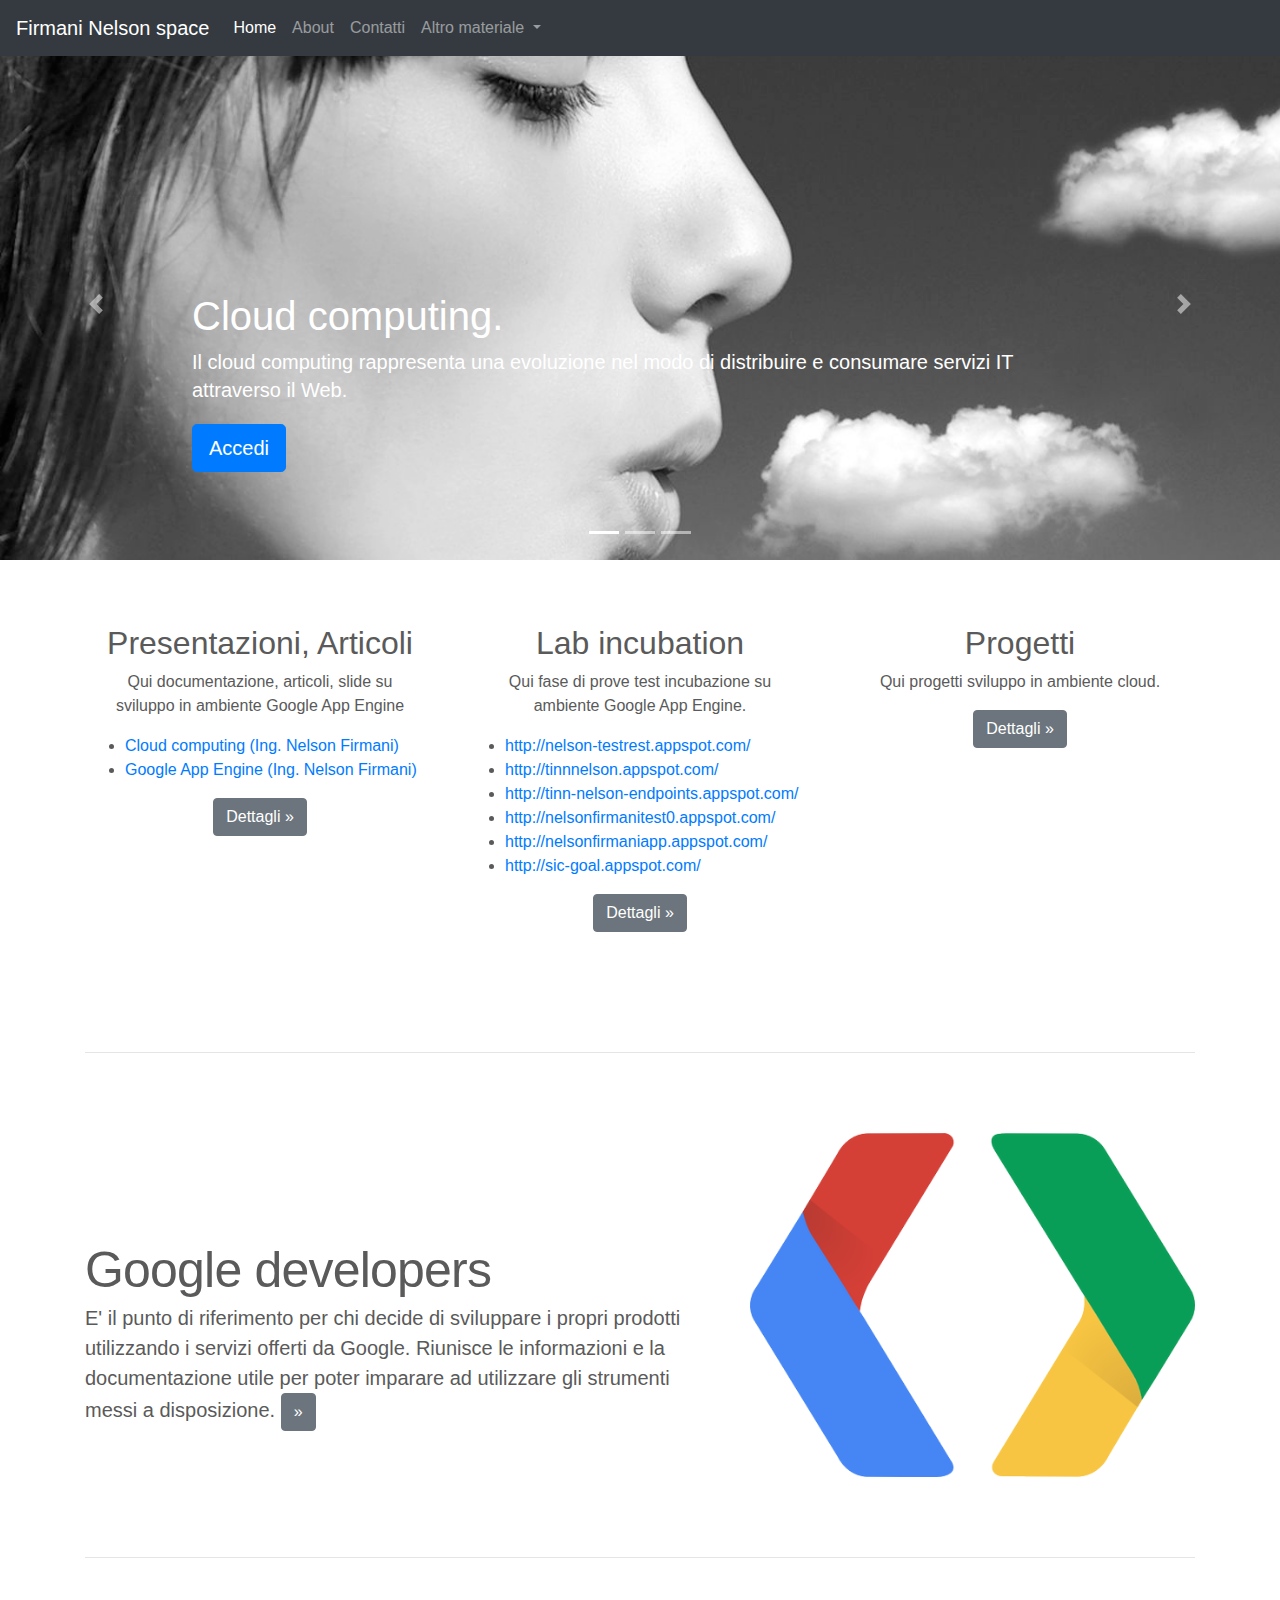
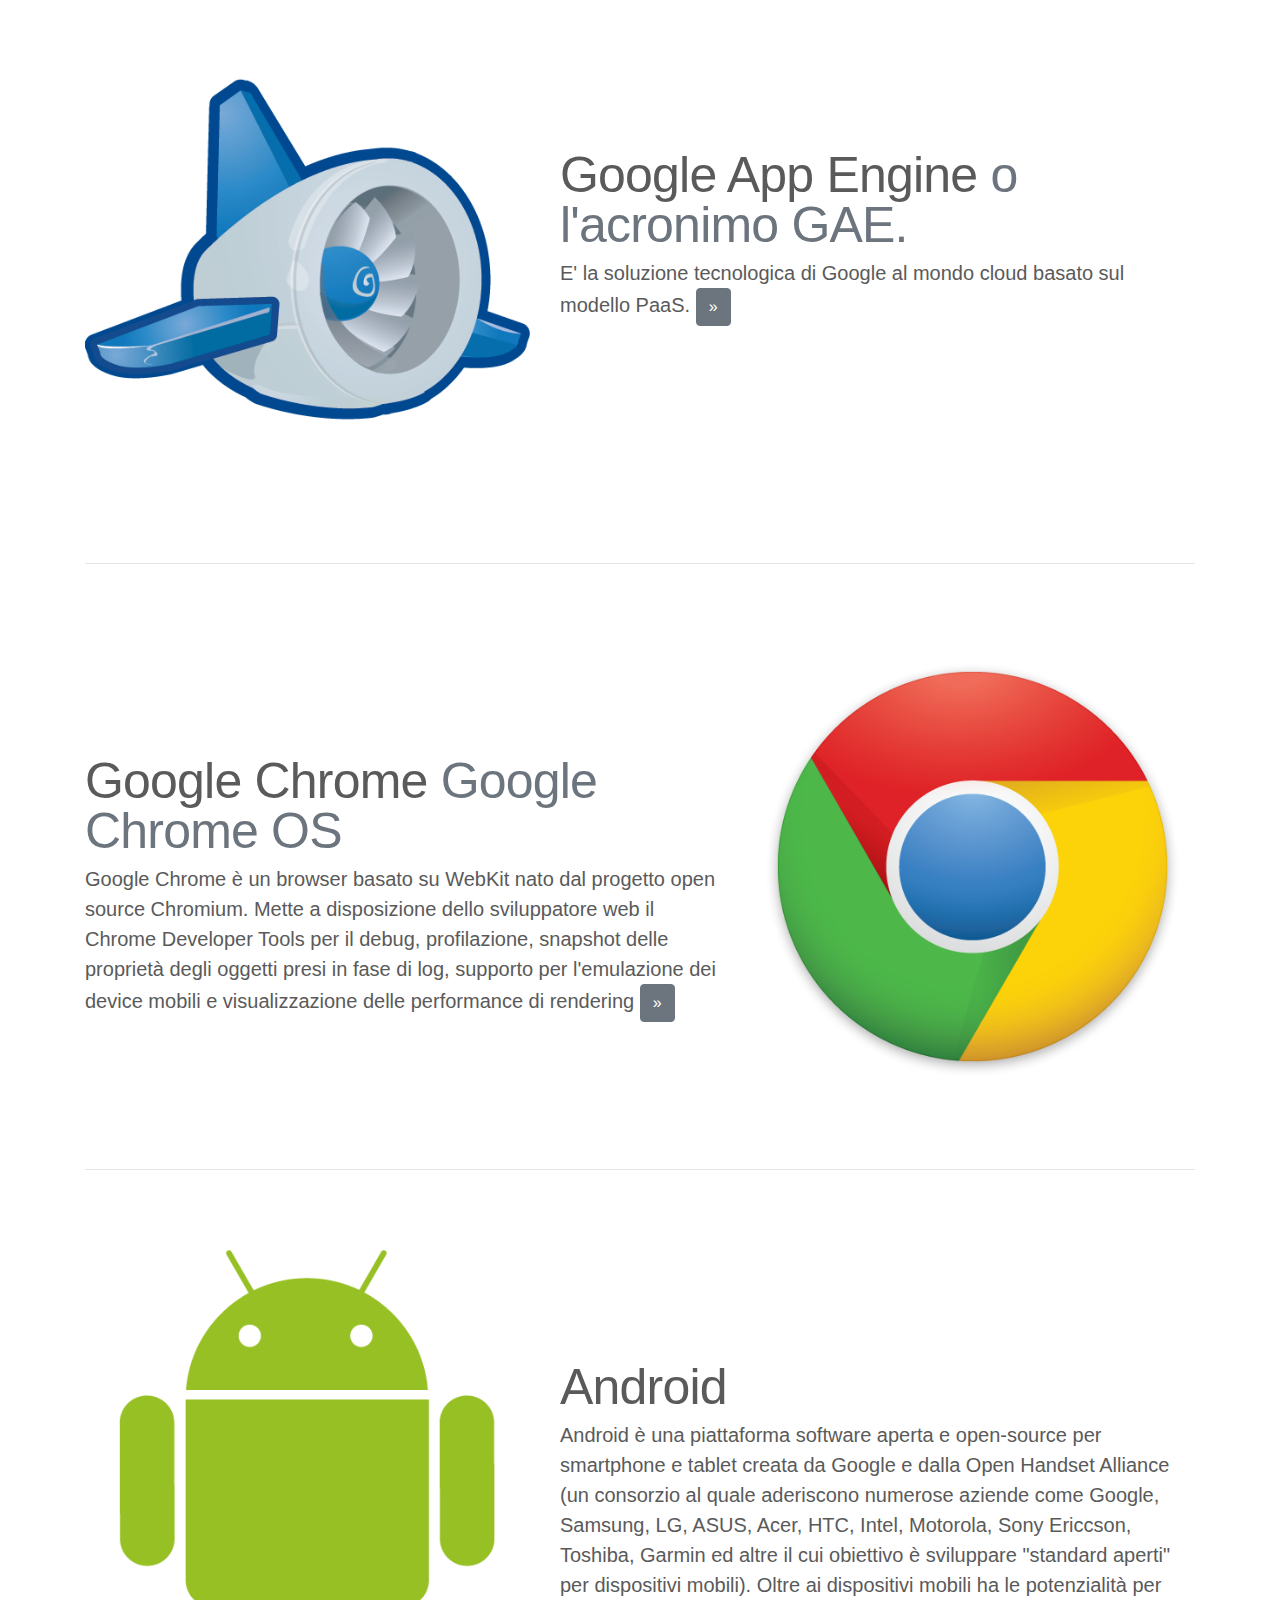
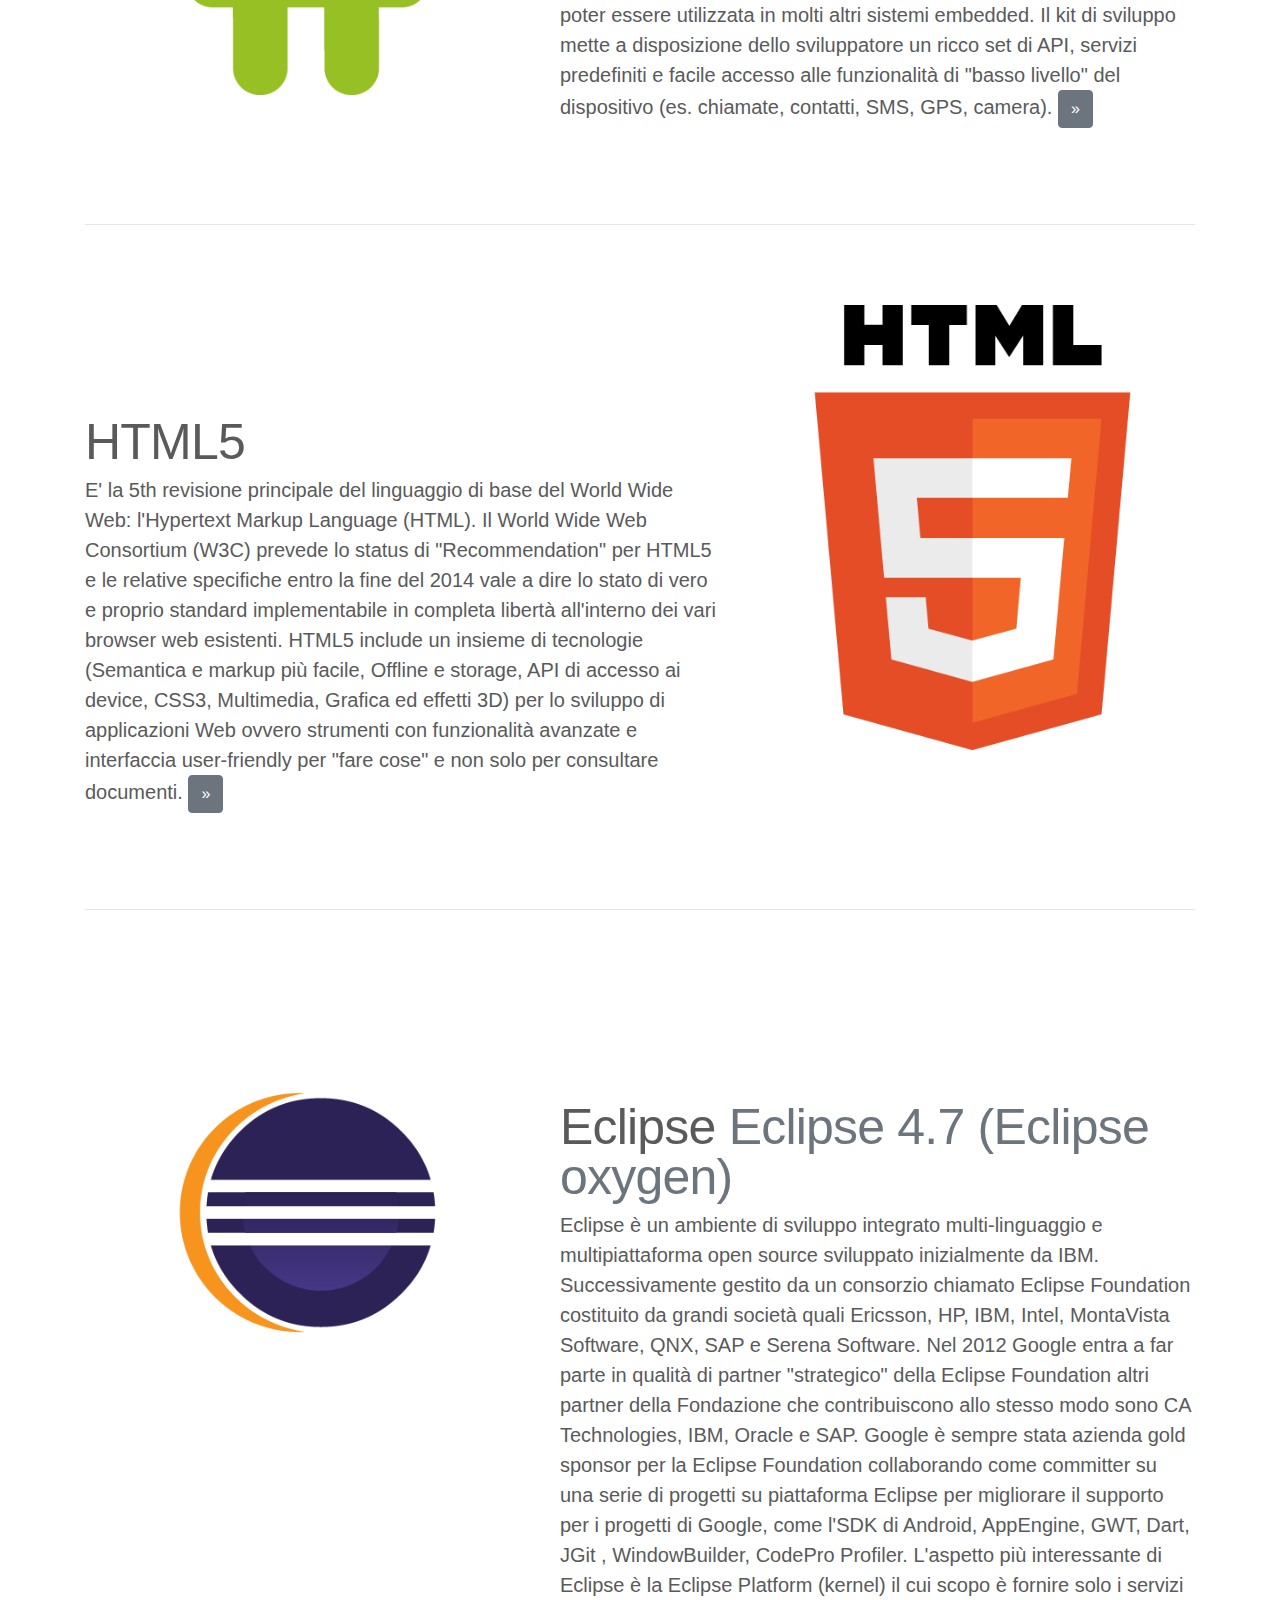
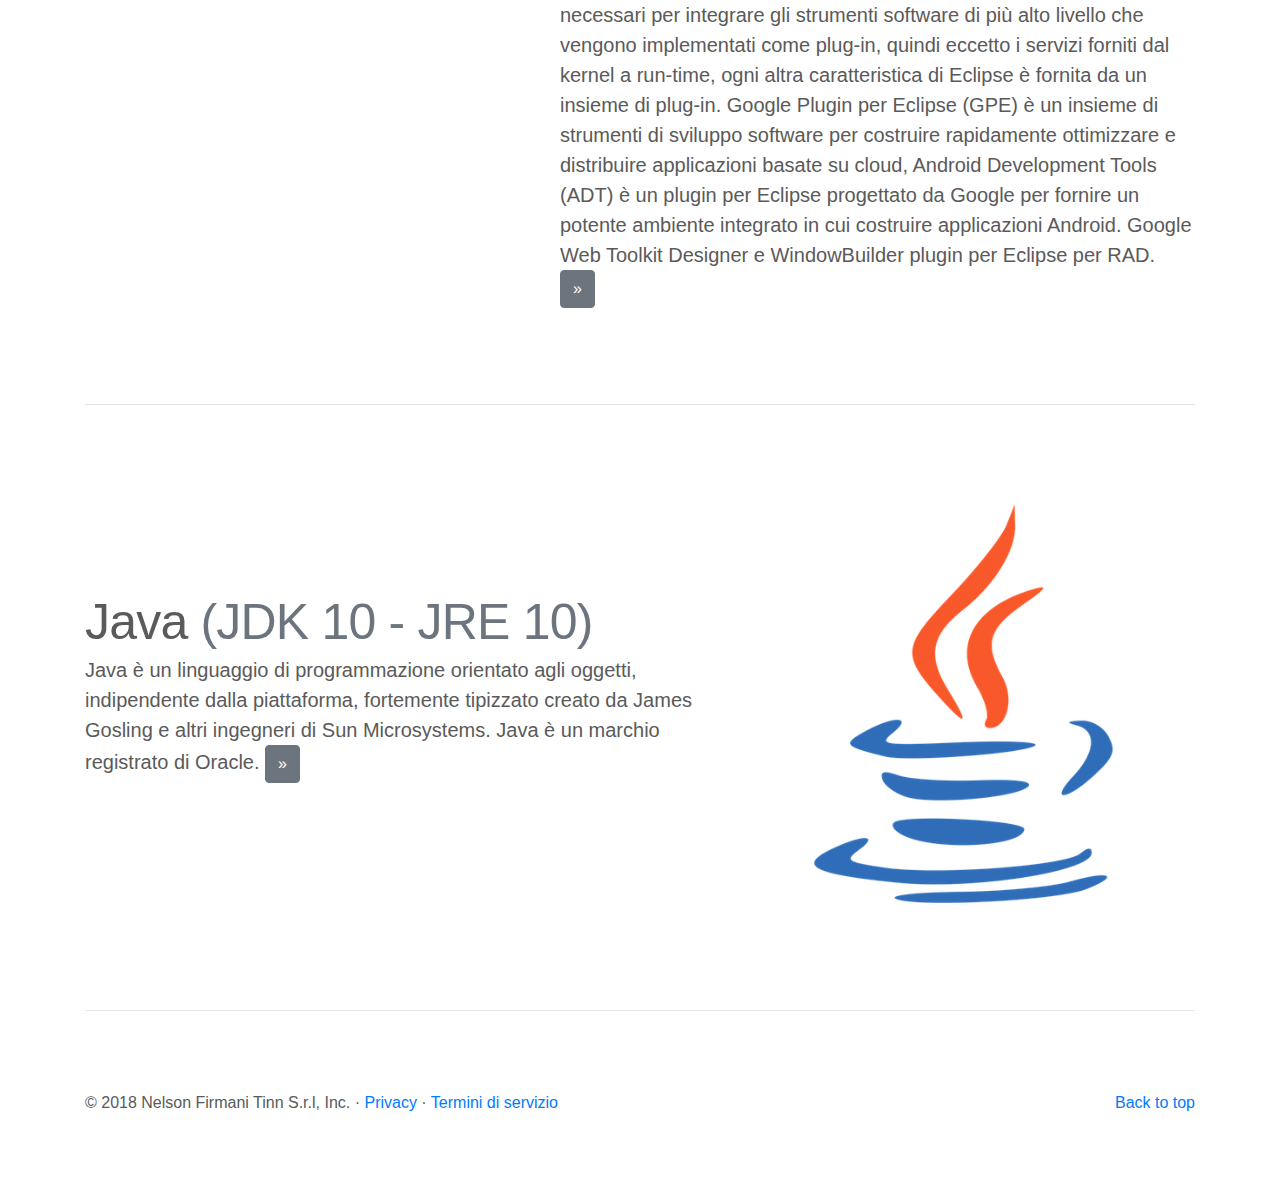
<file: it.nelson.lab.gcloud.home/src/main/webapp/index.html>
<!doctype html>
<html lang="en">
  <head>
    <meta charset="utf-8">
    <meta name="viewport" content="width=device-width, initial-scale=1, shrink-to-fit=no">
    <meta name="description" content="Nelson Firmani, progetti e presentazioni Cloud Google App Engine, Tinn">
    <meta name="author" content="Nelson Firmani | Firmani Nelson Tinn S.r.l | nfirmani@tinn.it">
    <link rel="icon" href="favicon.ico">

    <title>Global2024 Nelson Firmani spaces</title>

    <!-- Bootstrap core CSS -->
    <link href="dist/css/bootstrap.min.css" rel="stylesheet">

    <!-- Custom styles for this template -->
    <link href="carousel.css" rel="stylesheet">	
  </head>
  <body>

    <header>
      <nav class="navbar navbar-expand-md navbar-dark fixed-top bg-dark">
        <a class="navbar-brand" href="#">Firmani Nelson space</a>
        <button class="navbar-toggler" type="button" data-toggle="collapse" data-target="#navbarCollapse" aria-controls="navbarCollapse" aria-expanded="false" aria-label="Toggle navigation">
          <span class="navbar-toggler-icon"></span>
        </button>
        <div class="collapse navbar-collapse" id="navbarCollapse">
          <ul class="navbar-nav mr-auto">
            <li class="nav-item active">
              <a class="nav-link" href="#">Home <span class="sr-only">(current)</span></a>
            </li>
            <li class="nav-item">
              <a class="nav-link" href="#about">About</a>
            </li>
            <li class="nav-item">
              <a class="nav-link" href="mappa-tinn-dep.html" target="_blank">Contatti</a>
            </li>
			
			<li class="nav-item dropdown">
			  <a class="nav-link dropdown-toggle" href="#" id="navbarDropdown" role="button" data-toggle="dropdown" aria-haspopup="true" aria-expanded="false">Altro materiale </a>
				<div class="dropdown-menu" aria-labelledby="navbarDropdown">
				<a class="dropdown-item" href="#">News &amp; Eventi</a>
				<a class="dropdown-item" href="#">Servizi</a>
				<a class="dropdown-item" href="#">Formazione</a>
				<div class="dropdown-divider"></div>
				<a class="dropdown-item" href="#">Code &amp; Tutorials</a>
				<a class="dropdown-item" href="http://code.google.com/u/106343135348303853432/">Google Project Hosting</a>
				<a class="dropdown-item" href="http://code.google.com/p/it-tinn-nelson-gae-lab-es1/">Gae Lab</a>
				<a class="dropdown-item" href="https://github.com/nfirmani/">GitHub</a>					
				</div>
			</li>
			
          </ul>
<!--           <form class="form-inline mt-2 mt-md-0">
            <input class="form-control mr-sm-2" type="text" placeholder="Search" aria-label="Search">
            <button class="btn btn-outline-success my-2 my-sm-0" type="submit">Search</button>
          </form> -->
        </div>
      </nav>
    </header>

    <main role="main">

      <div id="myCarousel" class="carousel slide" data-ride="carousel">
        <ol class="carousel-indicators">
          <li data-target="#myCarousel" data-slide-to="0" class="active"></li>
          <li data-target="#myCarousel" data-slide-to="1"></li>
          <li data-target="#myCarousel" data-slide-to="2"></li>
        </ol>
        <div class="carousel-inner">
          <div class="carousel-item active">
            <img class="first-slide" src="images/slide_03.jpg" alt="First slide">
            <div class="container">
              <div class="carousel-caption text-left">
                <h1>Cloud computing.</h1>
                <p>Il cloud computing rappresenta una evoluzione nel modo di distribuire e consumare servizi IT attraverso il Web.</p>
                <p><a class="btn btn-lg btn-primary" href="#" role="button">Accedi</a></p>
              </div>
            </div>
          </div>
          <div class="carousel-item">
            <img class="second-slide" src="images/slide_02.jpg" alt="Second slide">
            <div class="container">
              <div class="carousel-caption">
                <h1>Cloud computing e pubblica amministrazione.</h1>
                <p>la Pubblica Amministrazione potrà ottenere un rilevante abbattimento dei costi operativi di gestione dei servizi IT.</p>
                <p><a class="btn btn-lg btn-primary" href="#" role="button">Dettagli</a></p>
              </div>
            </div>
          </div>
          <div class="carousel-item">
            <img class="third-slide" src="images/slide_01.jpg" alt="Third slide">
            <div class="container">
              <div class="carousel-caption text-right">
                <h1>Cloud computing secondo Google.</h1>
                <p>Google App Engine permette di realizzare applicazioni web sulla stessa infrastruttura
                su cui eseguono le applicazioni Google.</p>
                <p><a class="btn btn-lg btn-primary" href="#" role="button">Galleria</a></p>
              </div>
            </div>
          </div>
        </div>
        <a class="carousel-control-prev" href="#myCarousel" role="button" data-slide="prev">
          <span class="carousel-control-prev-icon" aria-hidden="true"></span>
          <span class="sr-only">Previous</span>
        </a>
        <a class="carousel-control-next" href="#myCarousel" role="button" data-slide="next">
          <span class="carousel-control-next-icon" aria-hidden="true"></span>
          <span class="sr-only">Next</span>
        </a>
      </div>


      <!-- Marketing messaging and featurettes
      ================================================== -->
      <!-- Wrap the rest of the page in another container to center all the content. -->

      <div class="container marketing">

        <!-- Three columns of text below the carousel -->
        <div class="row">
          <div class="col-lg-4">
            <!-- <img class="rounded-circle" src="[data-uri]" alt="Generic placeholder image" width="140" height="140"> -->
            <h2>Presentazioni, Articoli</h2>            
			
			<p> Qui documentazione, articoli, slide su sviluppo in ambiente Google App Engine
            <ul class="link-left">   
            <li>
            <a href="slide/index.html" target="_blank" >
            Cloud computing (Ing. Nelson Firmani) </a>
            </li>
              
            <li>
            <a href="" target="_blank">
            Google App Engine (Ing. Nelson Firmani)</a>
            </li>
            </ul>
            </p>			
			
            <p><a class="btn btn-secondary" href="#" role="button">Dettagli &raquo;</a></p>
          </div><!-- /.col-lg-4 -->
          <div class="col-lg-4">
            <!-- <img class="rounded-circle" src="[data-uri]" alt="Generic placeholder image" width="140" height="140"> -->
            <h2>Lab incubation</h2>
            
			<p> Qui fase di prove test incubazione su ambiente Google App Engine.
            <ul class="link-left">   
            <li>
            <a href="http://nelson-testrest.appspot.com/" target="_blank" >
            http://nelson-testrest.appspot.com/</a>
            </li>
            <li>
            <a href="http://tinnnelson.appspot.com/" target="_blank" >
            http://tinnnelson.appspot.com/</a>
            </li>
              
            <li>
            <a href="http://tinn-nelson-endpoints.appspot.com/" target="_blank">
            http://tinn-nelson-endpoints.appspot.com/</a>
            </li>
            <li>
            <a href="http://nelsonfirmanitest0.appspot.com/" target="_blank" >
            http://nelsonfirmanitest0.appspot.com/</a>
            </li>
              
            <li>
            <a href="http://nelsonfirmaniapp.appspot.com/" target="_blank">
            http://nelsonfirmaniapp.appspot.com/</a>
            </li>
            
            <li>
            <a href="http://sic-goal.appspot.com/" target="_blank">
            http://sic-goal.appspot.com/</a>
            </li>
          </ul>
          </p>				
			
            <p><a class="btn btn-secondary" href="#" role="button">Dettagli &raquo;</a></p>
          </div><!-- /.col-lg-4 -->
          <div class="col-lg-4">
            <!-- <img class="rounded-circle" src="[data-uri]" alt="Generic placeholder image" width="140" height="140"> -->
            <h2>Progetti</h2>
            <p>Qui progetti sviluppo in ambiente cloud.</p>
            <p><a class="btn btn-secondary" href="#" role="button">Dettagli &raquo;</a></p>
          </div><!-- /.col-lg-4 -->
        </div><!-- /.row -->


        <!-- START THE FEATURETTES -->

        <hr class="featurette-divider">

        <div class="row featurette">
          <div class="col-md-7">
            <h2 class="featurette-heading">Google developers <span class="text-muted"></span></h2>
            <p class="lead">E' il punto di riferimento per chi decide di sviluppare i propri prodotti utilizzando i servizi offerti da Google.
						Riunisce le informazioni e la documentazione utile per poter imparare ad utilizzare gli strumenti messi a disposizione.
						<a class="btn btn-secondary" href="https://developers.google.com/" role="button">&raquo;</a></p>
          </div>
          <div class="col-md-5">
            <img class="featurette-image img-fluid mx-auto" data-src="holder.js/500x500/auto" src="images/google_developers.png" alt="Google developer ">
          </div>
        </div>

        <hr class="featurette-divider">

        <div class="row featurette">
          <div class="col-md-7 order-md-2">
            <h2 class="featurette-heading">Google App Engine <span class="text-muted">o l'acronimo GAE.</span></h2>
            <p class="lead">E' la soluzione tecnologica di Google al mondo cloud basato sul modello PaaS.
			<a class="btn btn-secondary" href="https://developers.google.com/appengine/?hl=it" role="button">&raquo;</a></p>
          </div>
          <div class="col-md-5 order-md-1">
            <img class="featurette-image img-fluid mx-auto" data-src="holder.js/500x500/auto" src="images/appengine.png" alt="Google App Engine">
          </div>
        </div>

        <hr class="featurette-divider">

        <div class="row featurette">
          <div class="col-md-7">
            <h2 class="featurette-heading">Google Chrome <span class="text-muted">Google Chrome OS </span></h2>
            <p class="lead">Google Chrome è un browser basato su WebKit nato dal progetto open source Chromium.	
        Mette a disposizione dello sviluppatore web il Chrome Developer Tools per il debug, profilazione, 
		snapshot delle proprietà degli oggetti presi in fase di log, supporto per l'emulazione dei device mobili e 
		visualizzazione delle performance di rendering
		<a class="btn btn-secondary" href="https://dev.chromium.org/getting-involved/dev-channel" role="button">&raquo;</a></p>
          </div>
          <div class="col-md-5">
            <img class="featurette-image img-fluid mx-auto" data-src="holder.js/500x500/auto" src="images/chrome.png" alt="Google Chrome">
          </div>
        </div>
	
        <hr class="featurette-divider">

        <div class="row featurette">
          <div class="col-md-7 order-md-2">
            <h2 class="featurette-heading">Android <span class="text-muted"></span></h2>
            <p class="lead">Android è una piattaforma software aperta e open-source per smartphone e tablet creata da Google e dalla Open Handset Alliance 
		(un consorzio al quale aderiscono numerose aziende come Google, Samsung, LG, ASUS, Acer, HTC, Intel, Motorola, Sony Ericcson, 
		Toshiba, Garmin  ed altre il cui obiettivo è sviluppare "standard aperti" per dispositivi mobili). 
		Oltre ai dispositivi mobili ha le potenzialità per poter essere utilizzata in molti altri sistemi embedded.
		Il kit di sviluppo mette a disposizione dello sviluppatore un ricco set di API, servizi predefiniti e facile accesso 
		alle funzionalità di "basso livello" del dispositivo (es. chiamate, contatti, SMS, GPS, camera).
			<a class="btn btn-secondary" href="https://developers.google.com/android/" role="button">&raquo;</a></p>
          </div>
          <div class="col-md-5 order-md-1">
            <img class="featurette-image img-fluid mx-auto" data-src="holder.js/500x500/auto" src="images/android.png" alt="Android">
          </div>
        </div>

        <hr class="featurette-divider">

        <div class="row featurette">
          <div class="col-md-7">
            <h2 class="featurette-heading">HTML5 <span class="text-muted"></span></h2>
            <p class="lead">E' la 5th revisione principale del linguaggio di base del World Wide Web: l'Hypertext Markup Language (HTML).
		Il World Wide Web Consortium (W3C) prevede lo status di "Recommendation" per HTML5 e le relative specifiche entro la fine del 2014
		vale a dire lo stato di vero e proprio standard implementabile in completa libertà all'interno dei vari browser web esistenti. 
		HTML5 include un insieme di tecnologie (Semantica e markup più facile, Offline e storage, API di accesso ai device, 
		CSS3, Multimedia, Grafica ed effetti 3D) per lo sviluppo di applicazioni Web ovvero strumenti con funzionalità avanzate 
		e interfaccia user-friendly per "fare cose" e non solo per consultare documenti.	
		<a class="btn btn-secondary" href="https://www.w3.org/TR/html5/" role="button">&raquo;</a></p>
          </div>
          <div class="col-md-5">
            <img class="featurette-image img-fluid mx-auto" data-src="holder.js/500x500/auto" src="images/HTML5.png" alt="HTML5">
          </div>
        </div>

        <hr class="featurette-divider">	

        <div class="row featurette">
          <div class="col-md-7 order-md-2">
            <h2 class="featurette-heading">Eclipse <span class="text-muted">Eclipse 4.7 (Eclipse oxygen)</span></h2>
            <p class="lead">Eclipse è un ambiente di sviluppo integrato multi-linguaggio e multipiattaforma open source sviluppato inizialmente da IBM.
		Successivamente gestito da un consorzio chiamato Eclipse Foundation costituito da grandi società quali Ericsson, HP, IBM, Intel, MontaVista Software, QNX, SAP e 
		Serena Software. Nel 2012 Google entra a far parte in qualità di partner "strategico" della Eclipse Foundation 
		altri partner della Fondazione che contribuiscono allo stesso modo sono CA Technologies, IBM, Oracle e SAP. 
		Google è sempre stata azienda gold sponsor per la Eclipse Foundation collaborando come committer su una serie di progetti 
		su piattaforma Eclipse per migliorare il supporto per i progetti di Google, come l'SDK di Android, AppEngine, GWT, Dart, JGit , WindowBuilder,  CodePro Profiler.
		L'aspetto più interessante di Eclipse è la Eclipse Platform (kernel) il cui scopo è fornire solo i servizi necessari per integrare 
		gli strumenti software di più alto livello che vengono implementati come plug-in, quindi eccetto i servizi forniti 
		dal kernel a run-time, ogni altra caratteristica di Eclipse è fornita da un insieme di plug-in.
		Google Plugin per Eclipse (GPE) è un insieme di strumenti di sviluppo software per costruire rapidamente ottimizzare e distribuire applicazioni basate su cloud,
		Android Development Tools (ADT) è un plugin per Eclipse progettato da Google per fornire un potente ambiente integrato 
		in cui costruire applicazioni Android.
		Google Web Toolkit Designer e WindowBuilder plugin per Eclipse per RAD.
			<a class="btn btn-secondary" href="https://www.eclipse.org/" role="button">&raquo;</a></p>
          </div>
          <div class="col-md-5 order-md-1">
            <img class="featurette-image img-fluid mx-auto" data-src="holder.js/500x500/auto" src="images/eclipse-oxygen.png" alt="Eclipse">
          </div>
        </div>

        <hr class="featurette-divider">	

        <div class="row featurette">
          <div class="col-md-7">
            <h2 class="featurette-heading">Java <span class="text-muted">(JDK 10 - JRE 10)</span></h2>
                    <p class="lead">Java è un linguaggio di programmazione orientato agli oggetti,  indipendente dalla piattaforma, 
		fortemente tipizzato creato da James Gosling e altri ingegneri di Sun Microsystems. 
		Java è un marchio registrato di Oracle.	
		<a class="btn btn-secondary" href="https://www.oracle.com/technetwork/java/index.html" role="button">&raquo;</a></p>
          </div>
          <div class="col-md-5">
            <img class="featurette-image img-fluid mx-auto" data-src="holder.js/500x500/auto" src="images/java.png"v alt="Java">
          </div>
        </div>

        <hr class="featurette-divider">			
		
		

        <!-- /END THE FEATURETTES -->

      </div><!-- /.container -->


      <!-- FOOTER -->
      <footer class="container">
        <p class="float-right"><a href="#">Back to top</a></p>
        <p>&copy; 2018 Nelson Firmani Tinn S.r.l, Inc. &middot; <a href="#">Privacy</a> &middot; <a href="#">Termini di servizio</a></p>
      </footer>
    </main>

    <!-- Bootstrap core JavaScript
    ================================================== -->
    <!-- Placed at the end of the document so the pages load faster -->
    <script src="https://code.jquery.com/jquery-3.3.1.slim.min.js" integrity="sha384-q8i/X+965DzO0rT7abK41JStQIAqVgRVzpbzo5smXKp4YfRvH+8abtTE1Pi6jizo" crossorigin="anonymous"></script>
    <script>window.jQuery || document.write('<script src="assets/js/vendor/jquery-slim.min.js"><\/script>')</script>
    <script src="assets/js/vendor/popper.min.js"></script>
    <script src="dist/js/bootstrap.min.js"></script>
    <!-- Just to make our placeholder images work. Don't actually copy the next line! -->
    <script src="assets/js/vendor/holder.min.js"></script>
  </body>
</html>
</file>
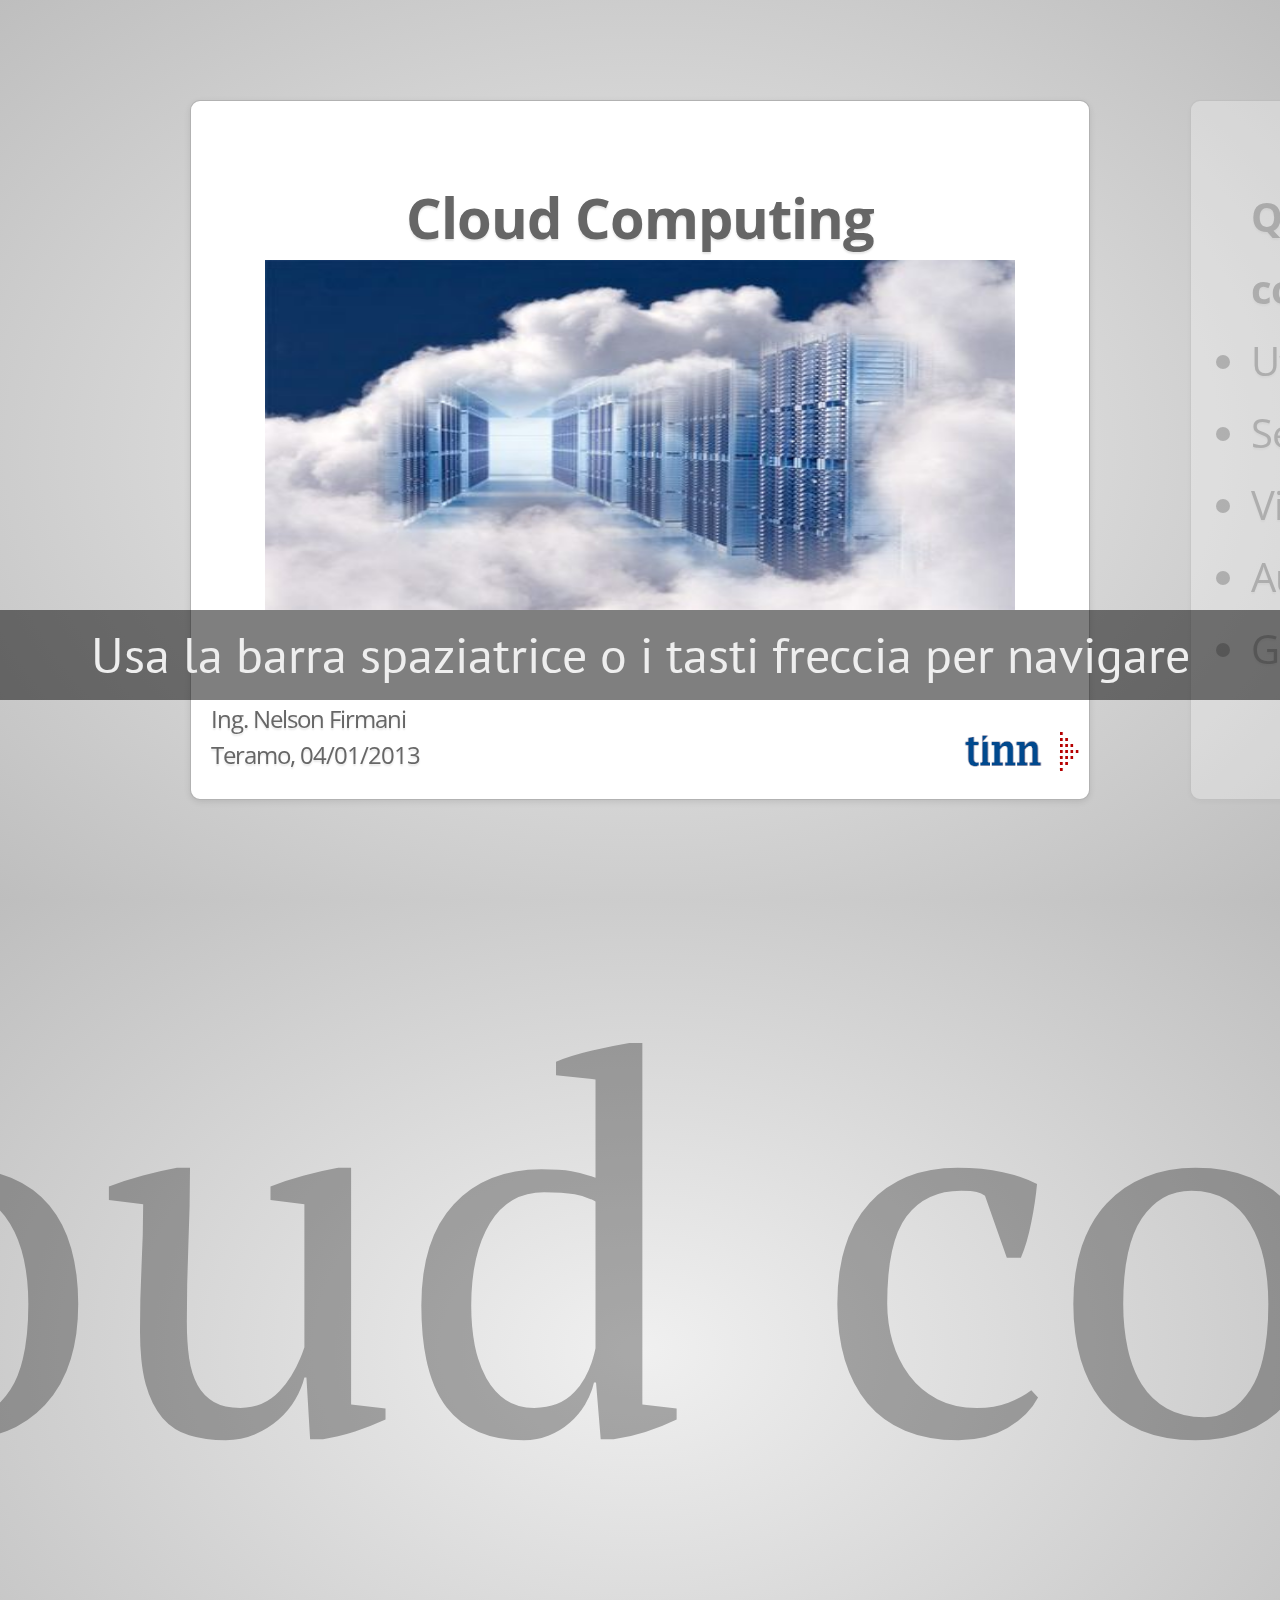
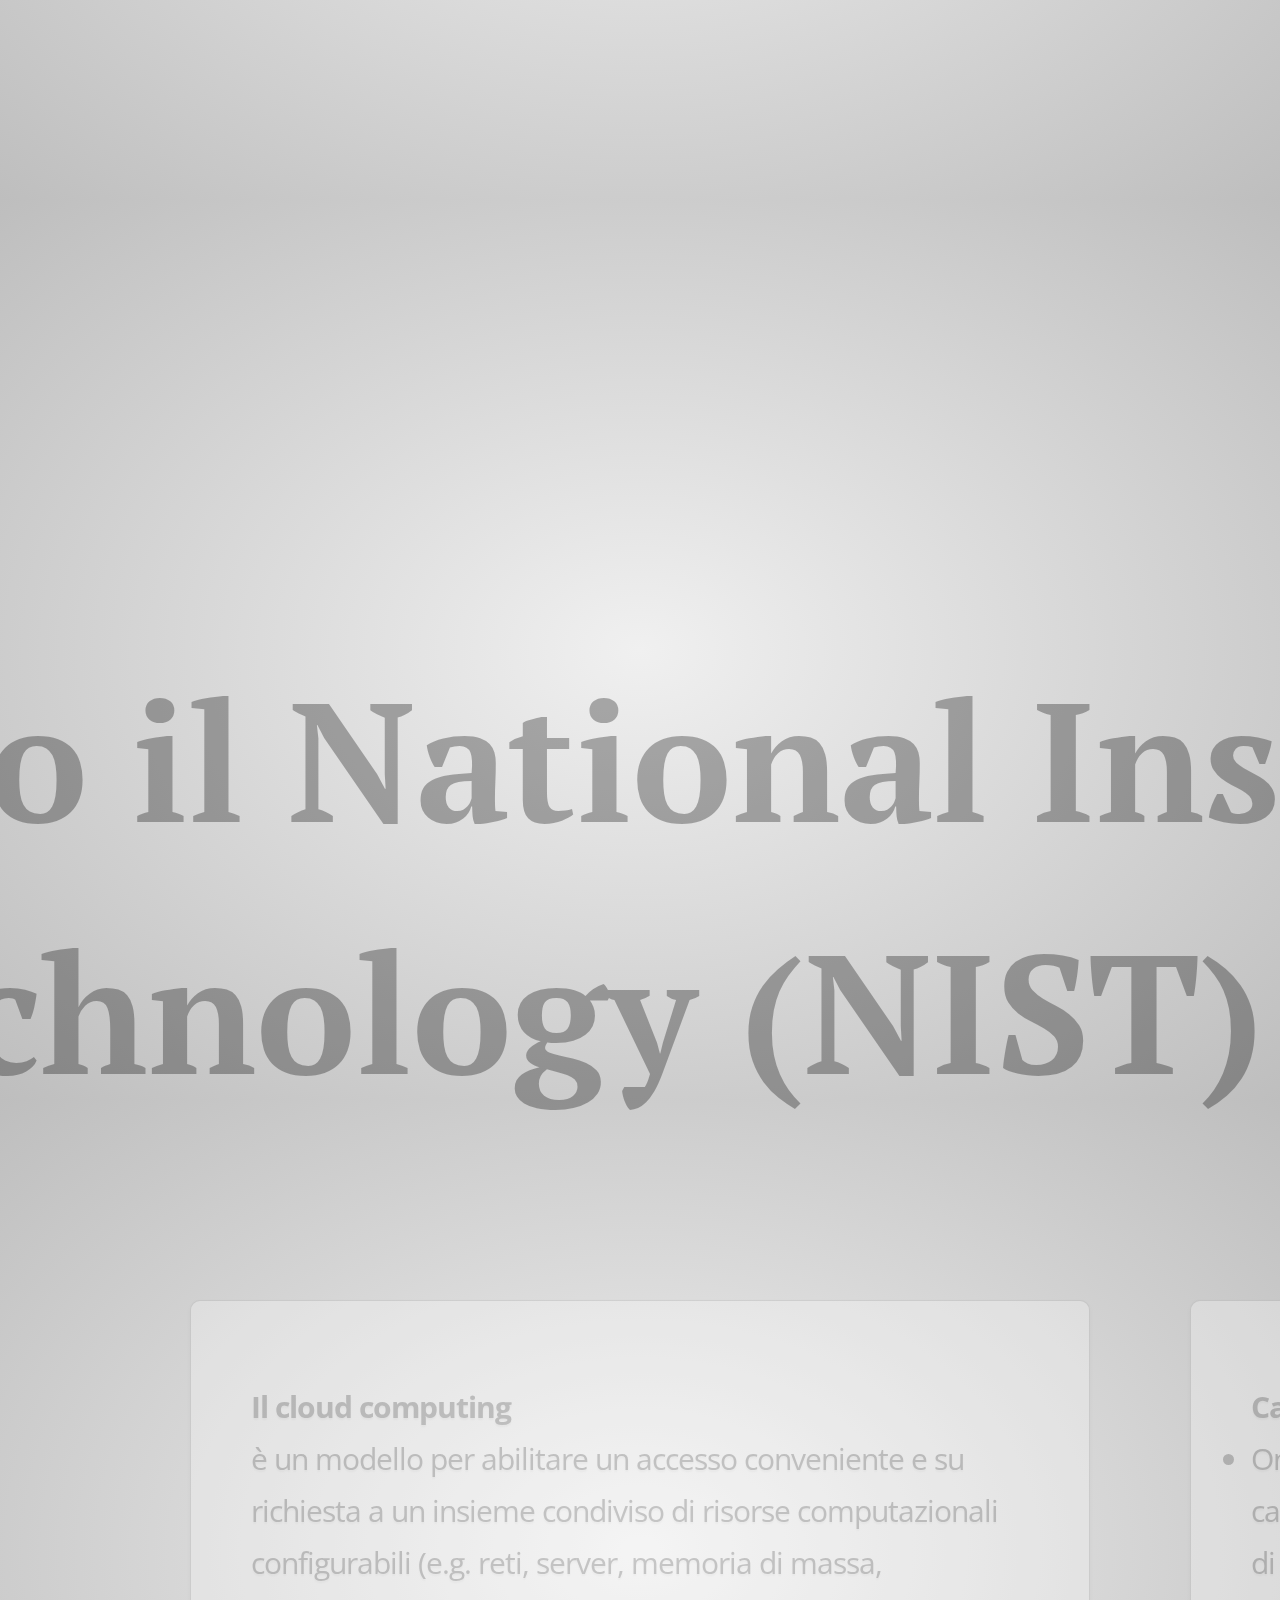
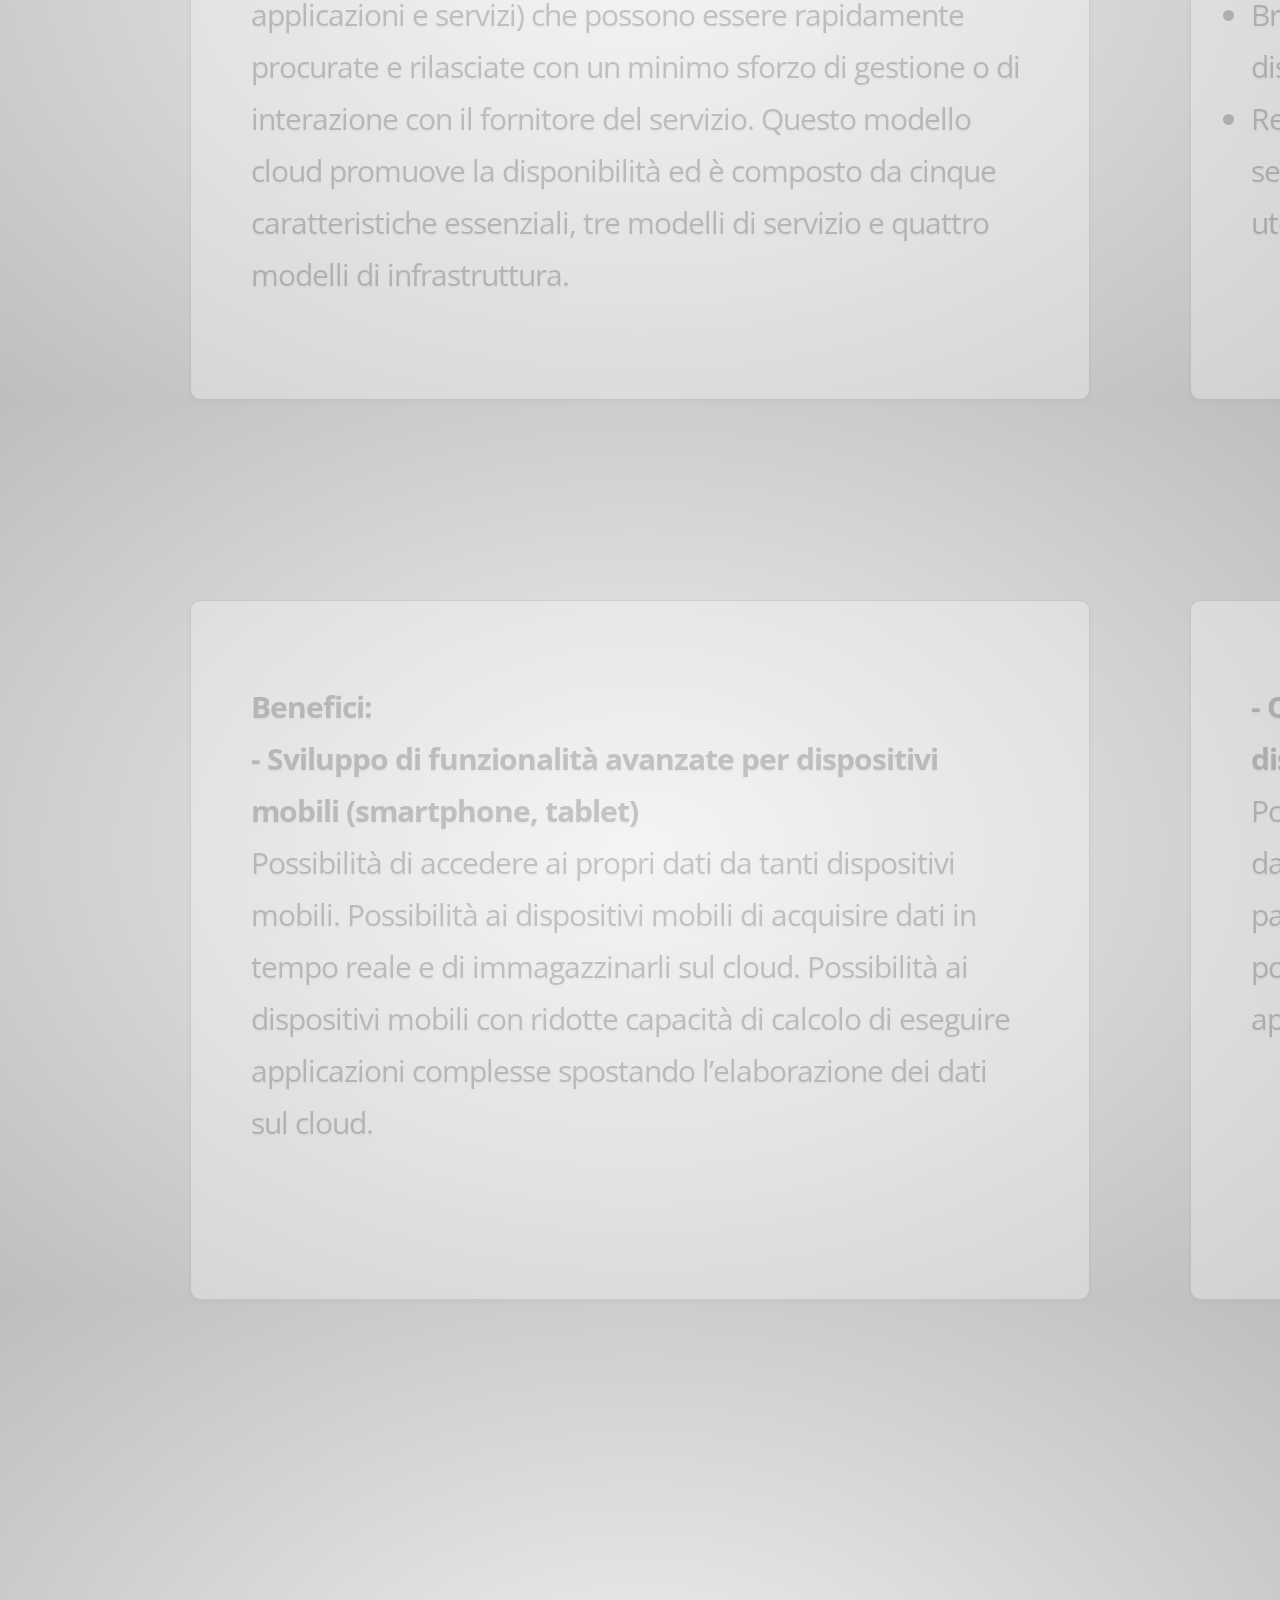
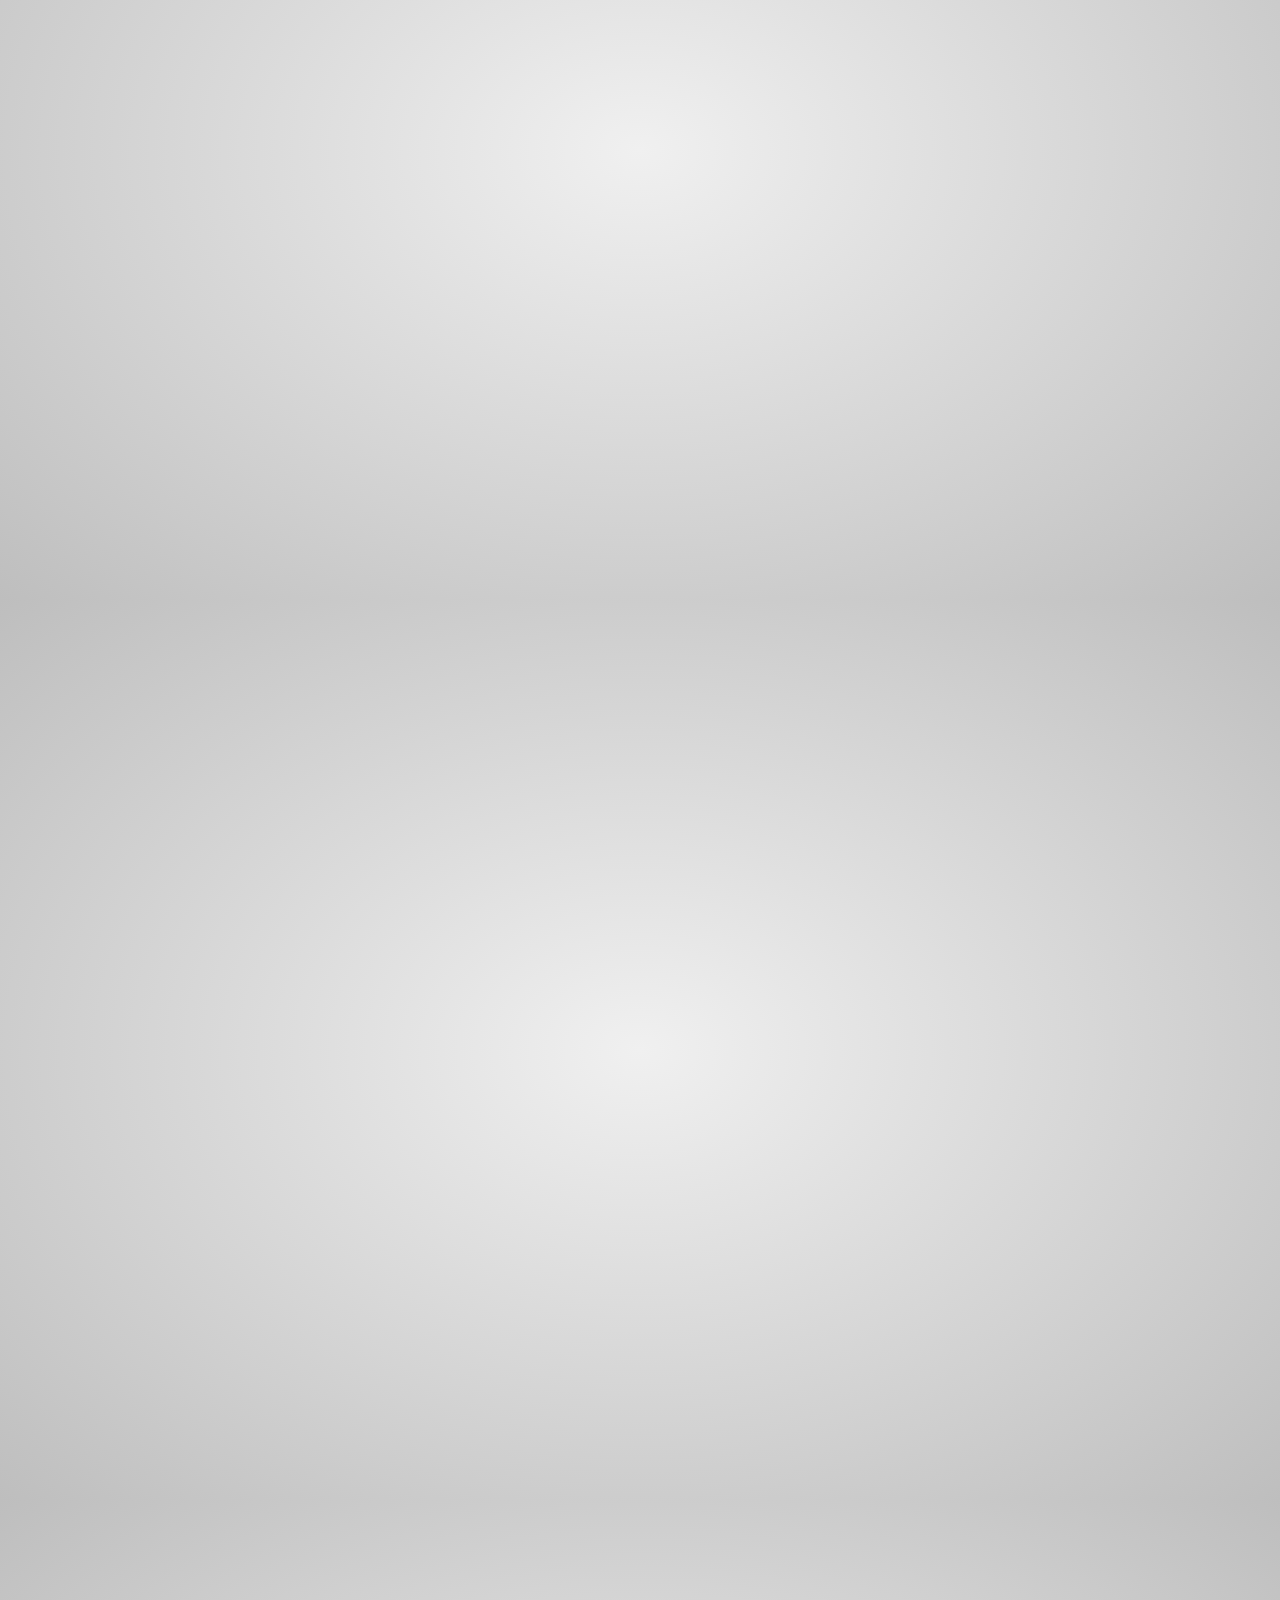
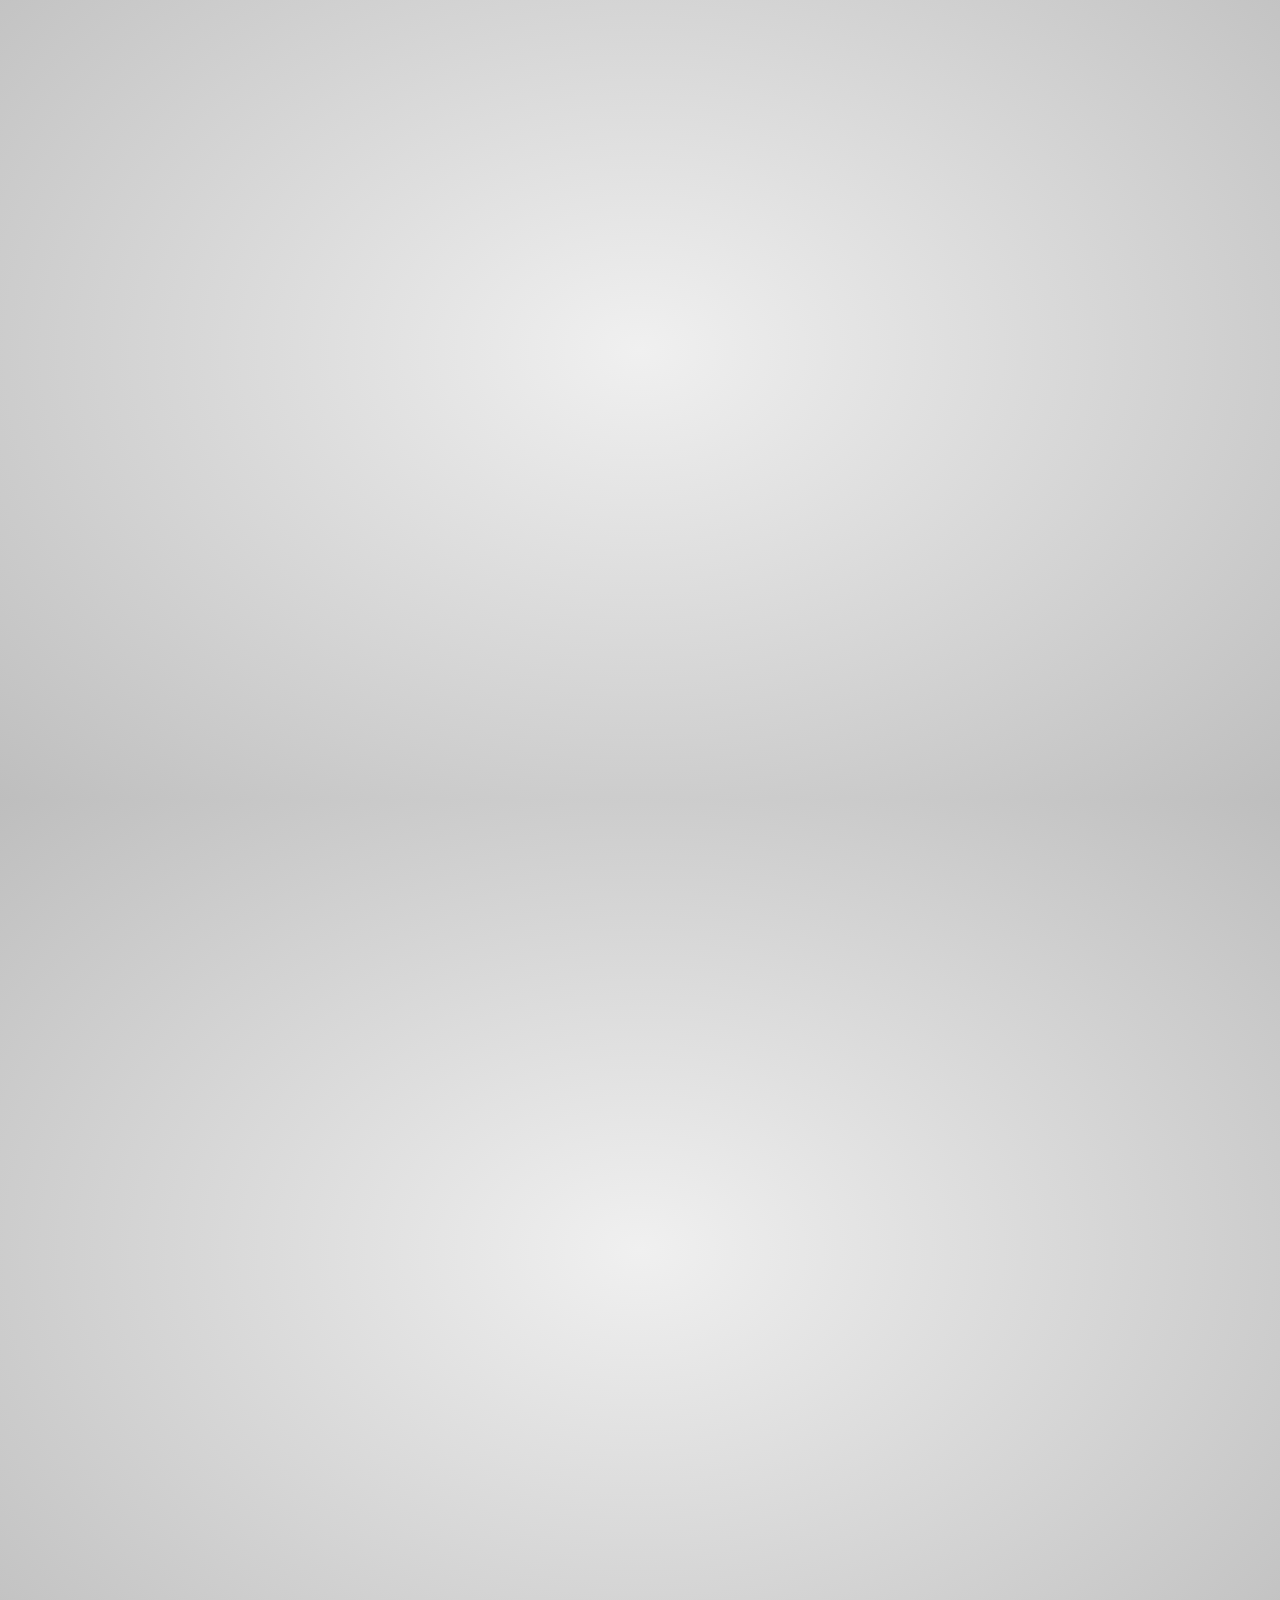
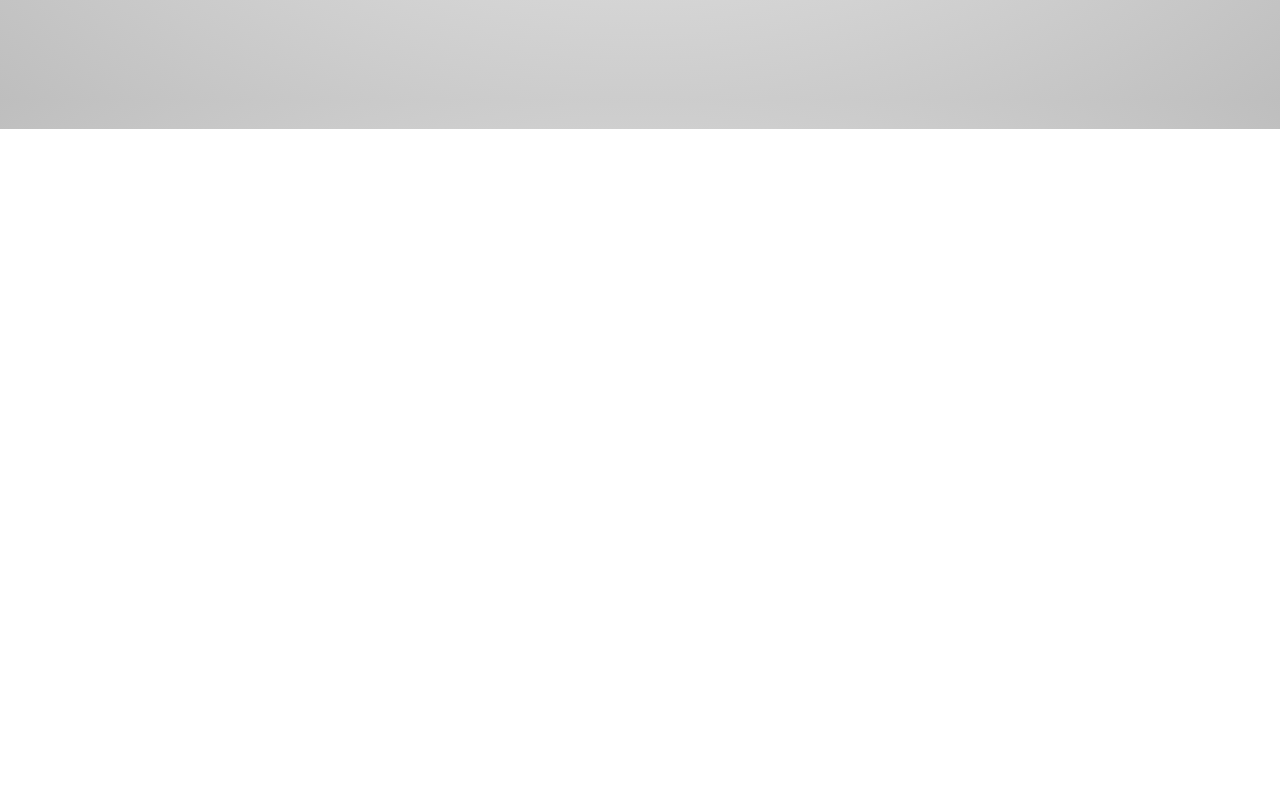
<file: it.nelson.lab.gcloud.home/src/main/webapp/slide/index.html>
﻿<!doctype html>

<html lang="en">
<head>
    <meta charset="utf-8" />
    <meta name="viewport" content="width=1024" />
    <meta name="apple-mobile-web-app-capable" content="yes" />
    <title>Global2024 Nelson Firmani</title>
    
    <meta name="description" content="Global2024 Nelson Firmani" />
    <meta name="author" content="Nelson Firmani" />

    <link href="http://fonts.googleapis.com/css?family=Open+Sans:regular,semibold,italic,italicsemibold|PT+Sans:400,700,400italic,700italic|PT+Serif:400,700,400italic,700italic" rel="stylesheet" />

 
    <link href="css/impress-demo.css" rel="stylesheet" />
 	<style>
	/* CUSTOMIZE q
    -------------------------------------------------- */
	
	.slide q {
    
    display: block;
    font-size: 40px;
    line-height: 72px;

    margin-top: 40px; //100
    
	}
	
	.slide .nls_q1 {
    
    display: block;
    font-size: 30px;
    line-height: 52px;

    margin-top: 40px; //100
    
	}
	
	.slide ol {
	list-style-type: disc;	
	}
	
	.slide ul {
	//list-style-type: circle;  
	list-style-position:inside;
	}	
	
	
	
	#title .nls_try1 {
    font-size: 42px;
    position: absolute;
    top: 0.5em;
    left: -2.5em; 
	}
	
	#title .nls_t1 {
	font-size: 130px;
	position: absolute;
	top: -2.5em;
    left: -1.0em; 
	}
	
	#big .nls_b1 {
    display: block;
    font-size: 150px;
    line-height: 150px;
	 
	}
	
	#ing .nls_i1 {    
    font-size: 150px;   
	 
	}
	
	#div_nls1
	{
	position: absolute;
    width: 860px;
    height:80px;
    background-color: white;
    top: 600px;
    left: 20px;
    font-family: 'Open Sans', Arial, sans-serif;
    font-size: 24px;
    line-height: 36px;
    /*letter-spacing: -1px;*/
	}

	#div_nls1 img
	{
    
    position: absolute;
	height:80px;
	width:140px;
	left: 730px;
	
    top: 10px; /* (div_height-image_height)/2 float: right;*/
	}
    
	</style> 
    
    <link rel="shortcut icon" href="favicon.png" />
    <link rel="apple-touch-icon" href="apple-touch-icon.png" />
</head>


<body class="impress-not-supported">

<div class="fallback-message">
    <p>Il tuo browser <b>non supporta</b> le funzionalita di HTML5.</p>
    <p>utilizza una versione aggiornata di <b>Chrome</b>, <b>Safari</b> o <b>Firefox</b> browser.</p>
</div>


<div id="impress">	
	
    <div id="bored" class="step slide" data-x="-1000" data-y="-2500">
        <!-- <q><h3>Ing. Nelson Firmani (nelson.firmani@gmail.com)</h3>Aren't you just <b>bored</b> with all those slides-based presentations?</q> -->
		<q><center>
			<b style='font-size: 56px;'>Cloud Computing</b>
		   	<img style='height: 350px; width: 750px' src='images/cloud_computing.jpg'>
		</center>

		<DIV id="div_nls1">		
		Ing. Nelson Firmani <br/>
		Teramo, 04/01/2013
		<img   src='images/logo_tinn_140x80_sp.png'>
		
		</DIV>
		</q>
    </div>


<!--     <div class="step slide" data-x="1000" data-y="-2500">
        <q>Don't you think that presentations given <strong>in modern browsers</strong> shouldn't <strong>copy the limits</strong> of 'classic' slide decks?</q>
		<q>
		<b><strong>Cloud Computing:</strong></b><br/>
		<img style='height: 300px'  src='images/cloud_computing.jpg'><br/>
		Questo nuovo paradigma si basa sui concetti di:		
		</q>
	</div>	   -->


    <div class="step slide" data-x="0" data-y="-2500">
        <!-- <q>Don't you think that presentations given <strong>in modern browsers</strong> shouldn't <strong>copy the limits</strong> of 'classic' slide decks?</q> -->
		<q><b>Questo nuovo paradigma si basa sui concetti di:</b><br/>
		<ol>	 
			<li>Utility computing</li>
			<li>Service Oriented Architecture (SOA)</li>
			<li>Virtualizzazione</li>
			<li>Autonomic computing</li>
			<li>Grid computing</li>
		</ol>



		</q>
	
	</div>

	
	
    <div class="step slide" data-x="1000" data-y="-2500">
        <!-- <q>Don't you think that presentations given <strong>in modern browsers</strong> shouldn't <strong>copy the limits</strong> of 'classic' slide decks?</q> -->
		<q>
		<b><strong>Utility computing:</strong></b><br/>La potenza dei calcolatori e delle applicazioni venduta secondo il modello economico dell'utilità 
		(diventando la quinta utility dopo acqua, luce, gas e telefono)
		Modello di costo pay-per-use
		</q>
	
	</div>

    <div class="step slide" data-x="2000" data-y="-2500">
        <q>
		<b>Service Oriented Architecture (SOA):</b><br/> Architettura software in grado di agevolare la cooperazione tra applicazioni più o meno eterogenee 
		attraverso la costruzione di servizi con caratteristiche ben specifiche orientate al riutilizzo, interoperabilità, integrazione e flessibilità.				
		</q>
    </div>
	
	<div class="step slide" data-x="3000" data-y="-2500">
        <q>
		<b>Virtualizzazione:</b></br> La capacità di astrarre le componenti hardware dei calcolatori al fine di renderle disponibili al software in forma di risorsa virtuale.
		</q>
    </div>
	
	<div class="step slide" data-x="4000" data-y="-2500">
        <q>
		<b>Autonomic computing:</b></br> L'obiettivo è creare un ambiente in cui il sistema si autogestisce si configura riconfigura per svolgere varie attività 
		critiche amministrative senza intervento umano (il sistema è in grado di operare ad alto livello mantenendo la complessità 
		invisibile all'utente finale).
		</q>
    </div>
	
	<div class="step slide" data-x="5000" data-y="-2500">
        <q>
		<b>Grid computing:</b></br> sistemi con un'infrastruttura di calcolo distribuita, viene
		utilizzata una grande quantità di risorse sia hardware che software, per
		l'utilizzo affidabile coerente di capacità di calcolo e memorizzazione
		</q>
    </div>


    <div id="title" class="step" data-x="0" data-y="-800" data-scale="4">
<!-- 	<span class="try">then you should try</span>
        <h1>impress.js<sup>*</sup></h1>
        <span class="footnote"><sup>*</sup> no rhyme intended</span>
		 -->
		<span class="nls_t1">Cloud computing</span>
		<span class="nls_try1"><b>Secondo il National Institute of Standards <br/>and Technology (NIST)</b></span>
        
        <!-- <span class="footnote"><sup>*</sup> no rhyme intended</span> -->
		
		<!-- <q><b>Secondo il National Institute of <br/>Standards and Technology (NIST)</b></q> -->
		<!-- <q><h1>Cloud Computing</h1> </q> -->
        <!-- <span class="try">Una definizione formale di </span>  -->
        <!--<h1>impress.js<sup>*</sup></h1> -->		
				
        <!-- <span class="footnote"><sup>*</sup> no rhyme intended</span>  -->
    </div>
	
	
	<div class="step slide" data-x="-1000" data-y="300">
        <q class="nls_q1"><b>Il cloud computing </b> <br/>è un modello per abilitare un accesso conveniente e su richiesta
a un insieme condiviso di risorse computazionali configurabili (e.g. reti, server,
memoria di massa, applicazioni e servizi) che possono essere rapidamente procurate
e rilasciate con un minimo sforzo di gestione o di interazione con il fornitore del
servizio. Questo modello cloud promuove la disponibilità ed è composto da cinque
caratteristiche essenziali, tre modelli di servizio e quattro modelli di infrastruttura.
		</q>
    </div>
	
	<div class="step slide" data-x="0" data-y="300">
        <q class="nls_q1">	
		<b>Caratteristiche essenziali:</b><br/>
<ol>	 
<li>On demand, self service - un utilizzatore può ricevere capacità di calcolo in modo automatico, senza la necessità di interazione umana con un fornitore di servizi.</li>
<li>Broad network access - le capacità fornite dal servizio sono disponibili sulla rete.</li>
<li>Resource pooling - le risorse computazionali del fornitore di servizi sono messe	a disposizione per servire molteplici utenti finali.</li>
</ol>
		
		 </q>		
    </div>	
	
<div class="step slide" data-x="1000" data-y="300">
        <q class="nls_q1">	
<b><strong>Caratteristiche essenziali:</strong></b><br/>
<ol>
<li>Rapid elasticity - le capacità di calcolo possono essere fornite e rilasciate rapidamente consentendo una veloce scalabilità verso l’alto e verso il basso.</li>
<li>Measured Service - l’utilizzo delle risorse può essere monitorato, controllato e riportato in modo trasparente sia per il fornitore del servizio che per l’utilizzatore.</li>
</ol>		
		</q>		
    </div>	
	
	
	<div class="step slide" data-x="2000" data-y="300">
        <q class="nls_q1">
<b>Modelli di servizio:</b><br/>
<ol>
<li>Cloud Software as a Service (SaaS) - forniscono le applicazioni software eseguite nel Cloud come servizi. 
   Esempi di SaaS sono Google Drive, (GMail)</li>
<li>Platform as a Service (PaaS) - forniscono come servizi le piattaforme per sviluppare le applicazioni Cloud e lo spazio per ospitarle ed eseguirle.
   Esempi di PaaS sono Google App Engine, Microsoft Azure.</li>
<li>Cloud Infrastructure as a Service (IaaS) - forniscono spazio di storage e sistemi di elaborazione (server) come servizi Cloud.</li>
</ol>		
		</q>		
    </div>	
	
<div class="step slide" data-x="3000" data-y="300">
        <q class="nls_q1">	
<b>Modelli di infrastruttura:</b><br/>
<ol>
<li>Privata - infrastruttura gestita totalmente da una singola impresa.</li>
<li>Collettiva - condivisa tra differenti imprese con necessità simili (es: mission, requisiti di sicurezza, ...</li>
<li>Pubblica - infrastruttura resa disponibile al pubblico generico</li>
<li>Ibrida - è una combinazione di due o più infrastrutture che rimangono entità uniche ma che sono
   tenute insieme dalla stessa tecnologia che abilita la
   portabilità dei dati e delle applicazioni.</li>
</ol>	
		</q>		
    </div>	
	
    <div id="its" class="step" data-x="850" data-y="3000" data-rotate="90" data-scale="5">
<!--         <p>It's a <strong>presentation tool</strong> <br/>
        inspired by the idea behind <a href="http://prezi.com">prezi.com</a> <br/>
        and based on the <strong>power of CSS3 transforms and transitions</strong> in modern browsers.</p> -->
        <p><strong>Migrazione verso il Cloud computing</strong><br/><br/>
		Benefici<br/>
		Rischi e criticità<br/>
		</p>		
    </div>

    <div id="big" class="step" data-x="3500" data-y="2100" data-rotate="180" data-scale="6">
        <!-- <p>visualize your <b>big</b> <span class="thoughts">thoughts</span></p> -->
		<p><b class="nls_b1">Benefici</b></p>
    </div>

 
    <div id="tiny" class="step" data-x="2825" data-y="2325" data-z="-3000" data-rotate="300" data-scale="1">
        <!-- <p>and <b>tiny</b> ideas</p> -->
		<p><strong>Rischi e criticità</strong></p>
    </div>
	
	
	<div class="step slide" data-x="-1000" data-y="1200">
        <q class="nls_q1"><b>Benefici:</b><br/>
<b>- Sviluppo di funzionalità avanzate per dispositivi mobili (smartphone, tablet) </b></br>
 Possibilità di accedere ai propri dati da tanti dispositivi mobili.
 Possibilità ai dispositivi mobili di acquisire dati in tempo reale e di immagazzinarli sul cloud.
 Possibilità ai dispositivi mobili con ridotte capacità di calcolo di eseguire applicazioni 
 complesse spostando l’elaborazione dei dati sul cloud.
		</q>
    </div>	
	
	<div class="step slide" data-x="0" data-y="1200">
        <q class="nls_q1">
		<b>- Quantita "infinita" di risorse di computazione disponibile su richiesta:</b><br/> 
 Possibilità di elaborare enormi quantità di dati(virtualizzazione dell'hardware)
 possibilità di parallelizzare il costo di elaborazione: l'utilizzo della potenza di elaborazione del cloud è già 
 supportata da applicazioni come Matlab e Mathematica. 
		</q>		
    </div>	
	
	<div class="step slide" data-x="1000" data-y="1200">
        <q class="nls_q1">
<b>- Accessibilita anytime e anywhere:</b><br/>
 accesso basato su internet/Web<br/> 
<b>- Elasticità del servizio</b><br/>
 costi ridotti in virtù del dimensionamento dinamico dell'hardware; 
 le risorse necessarie vengono fornite in base all’effettiva richiesta secondo il modello pay-per-use
 nessun bisogno di pianificare in anticipo i picchi di traffico<br/> 
<b>- Gestione facile </b><br/>
 Relativi costi di gestione dell'hardware, versioning e aggiornamento del software vengono eliminati. 
		</q>		
    </div>	
	
	<div class="step slide" data-x="2000" data-y="1200">
        <q class="nls_q1">
<b>Rischi e criticità:</b><br/>
<b>- Disponibilità e continuità del servizio</b><br/>
 quando e a quali condizioni il servizio viene reso disponibile.
 Un eventuale malfunzionamento (out of service)  causa danni ad un numero molto elevato di persone contemporaneamente dato che questi sono servizi condivisi. 
 Una interruzione della connessione dovuta al proprio Internet Service Provider( ISP) determina la completa paralisi delle attività.
 Studio del Service Level Agreement (SLA). Validità e durata dello SLA, modifiche o sostituzioni dello SLA, Limiti di applicabilità dello SLA.
		</q>		
    </div>	

	<div class="step slide" data-x="3000" data-y="1200">
        <q class="nls_q1">
<b>- Privacy </b><br/>
 il cloud provider può/potrebbe accedere ai dati personali ai dati sensibili ai dati strettamente confidenziali. <br/>
<b>- Sicurezza </b><br/>
Il cloud provider riesce a dominare i seguenti aspetti dei dati: Confidenzialità, Integrità, Disponibilità, Tracciamento, Autenticità,
Autorizzazione, Autenticazione e Non-Rifiuto. Efficienti schemi di backup e recovery al fine di prevenire la perdita di dati.

	
    </div>	
	
	<div class="step slide" data-x="4000" data-y="1200">
        <q class="nls_q1">
<b>-Questioni politiche, legali e relative alla extraterritorialità</b><br/>
 Possono verificarsi quando i dati risiedono sono conservati fisicamente in un paese diverso da quelli degli utenti del cloud provider
		</q>	
			
    </div>	
	

    <div id="ing" class="step" data-x="5000" data-y="-850" data-rotate="270" data-scale="6">
       <!--  <p>by <b class="positioning">positioning</b>, <b class="rotating">rotating</b> and <b class="scaling">scaling</b> them on an infinite canvas</p>
 -->    
		<p><b class="scaling">Cloud computing</b> secondo <b class="rotating">Google</b> </p>
	</div>

    <div id="imagination" class="step" data-x="7700" data-y="-300" data-scale="6">
        <!-- <p>the only <b>limit</b> is your <b class="imagination">imagination</b></p> -->
		<p>Il 7 Aprile 2008 al <b class="imagination">Google Campfire One</b></p>
    </div>

    <div id="source" class="step" data-x="6300" data-y="2000" data-rotate="20" data-scale="4">
        <p>viene presentato</p>
        <q><a href="https://developers.google.com/appengine/">Google App Engine</a>
		
		<img style='height: 300px'  src='images/appengine.png'><br/>
		
		</q>
    </div>

    <div id="one-more-thing" class="step" data-x="6000" data-y="4000" data-scale="2">
        <p>
		Google App Engine permette di realizzare applicazioni web sulla stessa infrastruttura
		su cui eseguono le applicazioni Google. 	
		</p>
    </div>

 
<!--     <div id="its-in-3d" class="step" data-x="6200" data-y="4300" data-z="-100" data-rotate-x="-40" data-rotate-y="10" data-scale="2">
        <p><span class="have">have</span> <span class="you">you</span> <span class="noticed">noticed</span> <span class="its">it's</span> <span class="in">in</span> <b>3D<sup>*</sup></b>?</p>
        <span class="footnote">* beat that, prezi ;)</span>
    </div>
 -->
 
	<div id="its-in-3d" class="step" data-x="6200" data-y="5000" data-z="-100" data-rotate-x="-40" data-rotate-y="10" data-scale="2">
        <p><span class="have">L'idea base è di permettere agli sviluppatori di concentrarsi sull'applicazione 
		e di liberarli dalle problematiche di configurazioni, monitoraggi, mantenimenti, aggiornamenti, crash,
		scalabilità dei server dell'infrastruttura sottostante che è completamente gestito da Google.<br/><br/><br/>		
		</span> 
	<!-- 	<span class="you">you</span> <span class="noticed">noticed</span> 
		<span class="its">it's</span> <span class="in">in</span> 
		<b>3D<sup>*</sup></b>?</p> -->
        <span class="footnote">Ing. Firmani Nelson<br/>
        	Teramo, 04/01/2013</span>
    </div>
 
 
 
 
 
    <div id="overview" class="step" data-x="3000" data-y="1500" data-scale="10">
    </div>

</div>

<div class="hint">
    <p>Usa la barra spaziatrice o i tasti freccia per navigare</p>
</div>
<script>
if ("ontouchstart" in document.documentElement) { 
    document.querySelector(".hint").innerHTML = "<p>Toccare a sinistra o  a destra per navigare</p>";
}
</script>

   

<script src="js/impress.js"></script>



<script>impress().init();</script>




</body>
</html>
</file>
<file: it.nelson.lab.gcloud.home/src/main/webapp/carousel.css>
/* GLOBAL STYLES
-------------------------------------------------- */
/* Padding below the footer and lighter body text */

body {
  padding-top: 3rem;
  padding-bottom: 3rem;
  color: #5a5a5a;
}


/* CUSTOMIZE THE CAROUSEL
-------------------------------------------------- */

/* Carousel base class */
.carousel {
  margin-bottom: 4rem;
}
/* Since positioning the image, we need to help out the caption */
.carousel-caption {
  bottom: 3rem;
  z-index: 10;
}

/* Declare heights because of positioning of img element */
.carousel-item {
  height: 32rem;
  background-color: #777;
}
.carousel-item > img {
  position: absolute;
  top: 0;
  left: 0;
  min-width: 100%;
  height: 32rem;
}


/* MARKETING CONTENT
-------------------------------------------------- */

/* Center align the text within the three columns below the carousel */
.marketing .col-lg-4 {
  margin-bottom: 1.5rem;
  text-align: center;
}
.marketing h2 {
  font-weight: 400;
}
.marketing .col-lg-4 p {
  margin-right: .75rem;
  margin-left: .75rem;
}


/* Featurettes
------------------------- */

.featurette-divider {
  margin: 5rem 0; /* Space out the Bootstrap <hr> more */
}

/* Thin out the marketing headings */
.featurette-heading {
  font-weight: 300;
  line-height: 1;
  letter-spacing: -.05rem;
}


/* RESPONSIVE CSS
-------------------------------------------------- */

@media (min-width: 40em) {
  /* Bump up size of carousel content */
  .carousel-caption p {
    margin-bottom: 1.25rem;
    font-size: 1.25rem;
    line-height: 1.4;
  }

  .featurette-heading {
    font-size: 50px;
  }
}

@media (min-width: 62em) {
  .featurette-heading {
    margin-top: 7rem;
  }
}

/* NelsonFirmaniSpace CSS
-------------------------------------------------- */
 
ul.link-left {
    text-align: left;
   }
</file>
<file: it.nelson.lab.gcloud.home/src/main/webapp/slide/css/impress-demo.css>
/*
    So you like the style of impress.js demo?
    Or maybe you are just curious how it was done?
    
    You couldn't find a better place to find out!
    
    Welcome to the stylesheet impress.js demo presentation.
    
    Please remember that it is not meant to be a part of impress.js and is
    not required by impress.js.
    I expect that anyone creating a presentation for impress.js would create
    their own set of styles.
    
    But feel free to read through it and learn how to get the most of what
    impress.js provides.
    
    And let me be your guide.
    
    Shall we begin?
*/


/* 
    We start with a good ol' reset.
    That's the one by Eric Meyer http://meyerweb.com/eric/tools/css/reset/ 
    
    You can probably argue if it is needed here, or not, but for sure it
    doesn't do any harm and gives us a fresh start.
*/

html, body, div, span, applet, object, iframe,
h1, h2, h3, h4, h5, h6, p, blockquote, pre,
a, abbr, acronym, address, big, cite, code,
del, dfn, em, img, ins, kbd, q, s, samp,
small, strike, strong, sub, sup, tt, var,
b, u, i, center,
dl, dt, dd, ol, ul, li,
fieldset, form, label, legend,
table, caption, tbody, tfoot, thead, tr, th, td,
article, aside, canvas, details, embed, 
figure, figcaption, footer, header, hgroup, 
menu, nav, output, ruby, section, summary,
time, mark, audio, video {
    margin: 0;
    padding: 0;
    border: 0;
    font-size: 100%;
    font: inherit;
    vertical-align: baseline;
}

/* HTML5 display-role reset for older browsers */
article, aside, details, figcaption, figure, 
footer, header, hgroup, menu, nav, section {
    display: block;
}
body {
    line-height: 1;
}
ol, ul {
    list-style: none;
}
blockquote, q {
    quotes: none;
}
blockquote:before, blockquote:after,
q:before, q:after {
    content: '';
    content: none;
}

table {
    border-collapse: collapse;
    border-spacing: 0;
}

/*
    Now here is when interesting things start to appear.
    
    We set up <body> styles with default font and nice gradient in the background.
    And yes, there is a lot of repetition there because of -prefixes but we don't
    want to leave anybody behind.
*/
body {
    font-family: 'PT Sans', sans-serif;
    min-height: 740px;
    
    background: rgb(215, 215, 215);
    background: -webkit-gradient(radial, 50% 50%, 0, 50% 50%, 500, from(rgb(240, 240, 240)), to(rgb(190, 190, 190)));
    background: -webkit-radial-gradient(rgb(240, 240, 240), rgb(190, 190, 190));
    background:    -moz-radial-gradient(rgb(240, 240, 240), rgb(190, 190, 190));
    background:     -ms-radial-gradient(rgb(240, 240, 240), rgb(190, 190, 190));
    background:      -o-radial-gradient(rgb(240, 240, 240), rgb(190, 190, 190));
    background:         radial-gradient(rgb(240, 240, 240), rgb(190, 190, 190));    
}

/*
    Now let's bring some text styles back ...
*/
b, strong { font-weight: bold }
i, em { font-style: italic }

/*
    ... and give links a nice look.
*/
a {
    color: inherit;
    text-decoration: none;
    padding: 0 0.1em;
    background: rgba(255,255,255,0.5);
    text-shadow: -1px -1px 2px rgba(100,100,100,0.9);
    border-radius: 0.2em;
    
    -webkit-transition: 0.5s;
    -moz-transition:    0.5s;
    -ms-transition:     0.5s;
    -o-transition:      0.5s;
    transition:         0.5s;
}

a:hover,
a:focus {
    background: rgba(255,255,255,1);
    text-shadow: -1px -1px 2px rgba(100,100,100,0.5);
}

/*
    Because the main point behind the impress.js demo is to demo impress.js
    we display a fallback message for users with browsers that don't support
    all the features required by it.
    
    All of the content will be still fully accessible for them, but I want
    them to know that they are missing something - that's what the demo is
    about, isn't it?
    
    And then we hide the message, when support is detected in the browser.
*/

.fallback-message {
    font-family: sans-serif;
    line-height: 1.3;
    
    width: 780px;
    padding: 10px 10px 0;
    margin: 20px auto;

    border: 1px solid #E4C652;
    border-radius: 10px;
    background: #EEDC94;
}

.fallback-message p {
    margin-bottom: 10px;
}

.impress-supported .fallback-message {
    display: none;
}

/*
    Now let's style the presentation steps.
    
    We start with basics to make sure it displays correctly in everywhere ...
*/

.step {
    position: relative;
    width: 900px;
    padding: 40px;
    margin: 20px auto;

    -webkit-box-sizing: border-box;
    -moz-box-sizing:    border-box;
    -ms-box-sizing:     border-box;
    -o-box-sizing:      border-box;
    box-sizing:         border-box;

    font-family: 'PT Serif', georgia, serif;
    font-size: 48px;
    line-height: 1.5;
}

/*
    ... and we enhance the styles for impress.js.
    
    Basically we remove the margin and make inactive steps a little bit transparent.
*/
.impress-enabled .step {
    margin: 0;
    opacity: 0.3;

    -webkit-transition: opacity 1s;
    -moz-transition:    opacity 1s;
    -ms-transition:     opacity 1s;
    -o-transition:      opacity 1s;
    transition:         opacity 1s;
}

.impress-enabled .step.active { opacity: 1 }

/*
    These 'slide' step styles were heavily inspired by HTML5 Slides:
    http://html5slides.googlecode.com/svn/trunk/styles.css
    
    ;)
    
    They cover everything what you see on first three steps of the demo.
*/
.slide {
    display: block;

    width: 900px;
    height: 700px;
    padding: 40px 60px;

    background-color: white;
    border: 1px solid rgba(0, 0, 0, .3);
    border-radius: 10px;
    box-shadow: 0 2px 6px rgba(0, 0, 0, .1);

    color: rgb(102, 102, 102);
    text-shadow: 0 2px 2px rgba(0, 0, 0, .1);

    font-family: 'Open Sans', Arial, sans-serif;
    font-size: 30px;
    line-height: 36px;
    letter-spacing: -1px;
}

.slide q {
    display: block;
    font-size: 50px;
    line-height: 72px;

    margin-top: 100px;
}

.slide q strong {
    white-space: nowrap;
}

/*
    And now we start to style each step separately.
    
    I agree that this may be not the most efficient, object-oriented and
    scalable way of styling, but most of steps have quite a custom look
    and typography tricks here and there, so they had to be styles separately.

    First is the title step with a big <h1> (no room for padding) and some
    3D positioning along Z axis.
*/

#title {
    padding: 0;
}

#title .try {
    font-size: 64px;
    position: absolute;
    top: -0.5em;
    left: 1.5em;
    
    -webkit-transform: translateZ(20px);
    -moz-transform:    translateZ(20px);
    -ms-transform:     translateZ(20px);
    -o-transform:      translateZ(20px);
    transform:         translateZ(20px);
}

#title h1 {
    font-size: 190px;
    
    -webkit-transform: translateZ(50px);
    -moz-transform:    translateZ(50px);
    -ms-transform:     translateZ(50px);
    -o-transform:      translateZ(50px);
    transform:         translateZ(50px);
}

#title .footnote {
    font-size: 32px;
}

/*
    Second step is nothing special, just a text with a link, so it doesn't need
    any special styling.
    
    Let's move to 'big thoughts' with centered text and custom font sizes.
*/
#big {
    width: 600px;
    text-align: center;
    font-size: 60px;
    line-height: 1;
}

#big b {
    display: block;
    font-size: 250px;
    line-height: 250px;
}

#big .thoughts {
    font-size: 90px;
    line-height: 150px;
}

/*
    'Tiny ideas' just need some tiny styling.
*/
#tiny {
    width: 500px;
    text-align: center;
}

/*
    This step has some animated text ...
*/
#ing { width: 500px }

/*
    ... so we define display to `inline-block` to enable transforms and
    transition duration to 0.5s ...
*/
#ing b {
    display: inline-block;
    -webkit-transition: 0.5s;
    -moz-transition:    0.5s;
    -ms-transition:     0.5s;
    -o-transition:      0.5s;
    transition:         0.5s;
}

/*
    ... and we want 'positioning` word to move up a bit when the step gets
    `present` class ...
*/
#ing.present .positioning {
    -webkit-transform: translateY(-10px);
    -moz-transform:    translateY(-10px);
    -ms-transform:     translateY(-10px);
    -o-transform:      translateY(-10px);
    transform:         translateY(-10px);
}

/*
    ... 'rotating' to rotate quater of a second later ...
*/
#ing.present .rotating {
    -webkit-transform: rotate(-10deg);
    -moz-transform:    rotate(-10deg);
    -ms-transform:     rotate(-10deg);
    -o-transform:      rotate(-10deg);
    transform:         rotate(-10deg);

    -webkit-transition-delay: 0.25s;
    -moz-transition-delay:    0.25s;
    -ms-transition-delay:     0.25s;
    -o-transition-delay:      0.25s;
    transition-delay:         0.25s;
}

/*
    ... and 'scaling' to scale down after another quater of a second.
*/
#ing.present .scaling {
    -webkit-transform: scale(0.7);
    -moz-transform:    scale(0.7);
    -ms-transform:     scale(0.7);
    -o-transform:      scale(0.7);
    transform:         scale(0.7);

    -webkit-transition-delay: 0.5s;
    -moz-transition-delay:    0.5s;
    -ms-transition-delay:     0.5s;
    -o-transition-delay:      0.5s;
    transition-delay:         0.5s;
}

/*
    The 'imagination' step is again some boring font-sizing.
*/

#imagination {
    width: 600px;
}

#imagination .imagination {
    font-size: 78px;
}

/*
    There is nothing really special about 'use the source, Luke' step, too,
    except maybe of the Yoda background.
    
    As you can see below I've 'hard-coded' it in data URL.
    That's not the best way to serve images, but because that's just this one
    I decided it will be OK to have it this way.
    
    Just make sure you don't blindly copy this approach.
*/



#source {
    width: 700px;
    padding-bottom: 300px;    
    /* Yoda Icon :: Pixel Art from Star Wars http://www.pixeljoint.com/pixelart/1423.htm    
	background-image: url([data-uri]);
	*/
	background-position: bottom right;
    background-repeat: no-repeat;
}



#source q {
    font-size: 60px;
}

/*
    And the "it's in 3D" step again brings some 3D typography - just for fun.
    
    Because we want to position <span> elements in 3D we set transform-style to
    `preserve-3d` on the paragraph.
    It is not needed by webkit browsers, but it is in Firefox. It's hard to say
    which behaviour is correct as 3D transforms spec is not very clear about it.
*/
#its-in-3d p {
    -webkit-transform-style: preserve-3d;
    -moz-transform-style:    preserve-3d; /* Y U need this Firefox?! */
    -ms-transform-style:     preserve-3d;
    -o-transform-style:      preserve-3d;
    transform-style:         preserve-3d;
}

/*
    Below we position each word separately along Z axis and we want it to transition
    to default position in 0.5s when the step gets `present` class.
    
    Quite a simple idea, but lot's of styles and prefixes.
*/
#its-in-3d span,
#its-in-3d b {
    display: inline-block;
    -webkit-transform: translateZ(40px);
    -moz-transform:    translateZ(40px);
    -ms-transform:     translateZ(40px);
    -o-transform:      translateZ(40px);
     transform:        translateZ(40px);
            
    -webkit-transition: 0.5s;
    -moz-transition:    0.5s;
    -ms-transition:     0.5s;
    -o-transition:      0.5s;
    transition:         0.5s;
}

#its-in-3d .have {
    -webkit-transform: translateZ(-40px);
    -moz-transform:    translateZ(-40px);
    -ms-transform:     translateZ(-40px);
    -o-transform:      translateZ(-40px);
    transform:         translateZ(-40px);
}

#its-in-3d .you {
    -webkit-transform: translateZ(20px);
    -moz-transform:    translateZ(20px);
    -ms-transform:     translateZ(20px);
    -o-transform:      translateZ(20px);
    transform:         translateZ(20px);
}

#its-in-3d .noticed {
    -webkit-transform: translateZ(-40px);
    -moz-transform:    translateZ(-40px);
    -ms-transform:     translateZ(-40px);
    -o-transform:      translateZ(-40px);
    transform:         translateZ(-40px);
}

#its-in-3d .its {
    -webkit-transform: translateZ(60px);
    -moz-transform:    translateZ(60px);
    -ms-transform:     translateZ(60px);
    -o-transform:      translateZ(60px);
    transform:         translateZ(60px);
}

#its-in-3d .in {
    -webkit-transform: translateZ(-10px);
    -moz-transform:    translateZ(-10px);
    -ms-transform:     translateZ(-10px);
    -o-transform:      translateZ(-10px);
    transform:         translateZ(-10px);
}

#its-in-3d .footnote {
    font-size: 32px;

    -webkit-transform: translateZ(-10px);
    -moz-transform:    translateZ(-10px);
    -ms-transform:     translateZ(-10px);
    -o-transform:      translateZ(-10px);
    transform:         translateZ(-10px);
}

#its-in-3d.present span,
#its-in-3d.present b {
    -webkit-transform: translateZ(0px);
    -moz-transform:    translateZ(0px);
    -ms-transform:     translateZ(0px);
    -o-transform:      translateZ(0px);
    transform:         translateZ(0px);
}

/*
    The last step is an overview.
    There is no content in it, so we make sure it's not visible because we want
    to be able to click on other steps.

*/
#overview { display: none }

/*
    We also make other steps visible and give them a pointer cursor using the
    `impress-on-` class.
*/
.impress-on-overview .step {
    opacity: 1;
    cursor: pointer;
}


/*
    Now, when we have all the steps styled let's give users a hint how to navigate
    around the presentation.
    
    The best way to do this would be to use JavaScript, show a delayed hint for a
    first time users, then hide it and store a status in cookie or localStorage...
    
    But I wanted to have some CSS fun and avoid additional scripting...
    
    Let me explain it first, so maybe the transition magic will be more readable
    when you read the code.
    
    First of all I wanted the hint to appear only when user is idle for a while.
    You can't detect the 'idle' state in CSS, but I delayed a appearing of the
    hint by 5s using transition-delay.
    
    You also can't detect in CSS if the user is a first-time visitor, so I had to
    make an assumption that I'll only show the hint on the first step. And when
    the step is changed hide the hint, because I can assume that user already
    knows how to navigate.
    
    To summarize it - hint is shown when the user is on the first step for longer
    than 5 seconds.
    
    The other problem I had was caused by the fact that I wanted the hint to fade
    in and out. It can be easily achieved by transitioning the opacity property.
    But that also meant that the hint was always on the screen, even if totally 
    transparent. It covered part of the screen and you couldn't correctly clicked
    through it.
    Unfortunately you cannot transition between display `block` and `none` in pure
    CSS, so I needed a way to not only fade out the hint but also move it out of
    the screen.
    
    I solved this problem by positioning the hint below the bottom of the screen
    with CSS transform and moving it up to show it. But I also didn't want this move
    to be visible. I wanted the hint only to fade in and out visually, so I delayed
    the fade in transition, so it starts when the hint is already in its correct
    position on the screen.
    
    I know, it sounds complicated ... maybe it would be easier with the code?
*/

.hint {
    /*
        We hide the hint until presentation is started and from browsers not supporting
        impress.js, as they will have a linear scrollable view ...
    */
    display: none;
    
    /*
        ... and give it some fixed position and nice styles.
    */
    position: fixed;
    left: 0;
    right: 0;
    bottom: 200px;
    
    background: rgba(0,0,0,0.5);
    color: #EEE;
    text-align: center;
    
    font-size: 50px;
    padding: 20px;
    
    z-index: 100;
    
    /*
        By default we don't want the hint to be visible, so we make it transparent ...
    */
    opacity: 0;
    
    /*
        ... and position it below the bottom of the screen (relative to it's fixed position)
    */
    -webkit-transform: translateY(400px);
    -moz-transform:    translateY(400px);
    -ms-transform:     translateY(400px);
    -o-transform:      translateY(400px);
    transform:         translateY(400px);

    /*
        Now let's imagine that the hint is visible and we want to fade it out and move out
        of the screen.
        
        So we define the transition on the opacity property with 1s duration and another
        transition on transform property delayed by 1s so it will happen after the fade out
        on opacity finished.
        
        This way user will not see the hint moving down.
    */
    -webkit-transition: opacity 1s, -webkit-transform 0.5s 1s;
    -moz-transition:    opacity 1s,    -moz-transform 0.5s 1s;
    -ms-transition:     opacity 1s,     -ms-transform 0.5s 1s;
    -o-transition:      opacity 1s,      -o-transform 0.5s 1s;
    transition:         opacity 1s,         transform 0.5s 1s;
}

/*
    Now we 'enable' the hint when presentation is initialized ...
*/
.impress-enabled .hint { display: block }

/*
    ... and we will show it when the first step (with id 'bored') is active.
*/
.impress-on-bored .hint {
    /*
        We remove the transparency and position the hint in its default fixed
        position.
    */
    opacity: 1;
    
    -webkit-transform: translateY(0px);
    -moz-transform:    translateY(0px);
    -ms-transform:     translateY(0px);
    -o-transform:      translateY(0px);
    transform:         translateY(0px);
    
    /*
        Now for fade in transition we have the oposite situation from the one
        above.
        
        First after 4.5s delay we animate the transform property to move the hint
        into its correct position and after that we fade it in with opacity 
        transition.
    */
    -webkit-transition: opacity 1s 5s, -webkit-transform 0.5s 4.5s;
    -moz-transition:    opacity 1s 5s,    -moz-transform 0.5s 4.5s;
    -ms-transition:     opacity 1s 5s,     -ms-transform 0.5s 4.5s;
    -o-transition:      opacity 1s 5s,      -o-transform 0.5s 4.5s;
    transition:         opacity 1s 5s,         transform 0.5s 4.5s;
}

/*
    And as the last thing there is a workaround for quite strange bug.
    It happens a lot in Chrome. I don't remember if I've seen it in Firefox.
    
    Sometimes the element positioned in 3D (especially when it's moved back
    along Z axis) is not clickable, because it falls 'behind' the <body>
    element.
    
    To prevent this, I decided to make <body> non clickable by setting 
    pointer-events property to `none` value.
    Value if this property is inherited, so to make everything else clickable
    I bring it back on the #impress element.
    
    If you want to know more about `pointer-events` here are some docs:
    https://developer.mozilla.org/en/CSS/pointer-events
    
    There is one very important thing to notice about this workaround - it makes
    everything 'unclickable' except what's in #impress element.
    
    So use it wisely ... or don't use at all.
*/
.impress-enabled          { pointer-events: none }
.impress-enabled #impress { pointer-events: auto }

/*
    There is one funny thing I just realized.
    
    Thanks to this workaround above everything except #impress element is invisible
    for click events. That means that the hint element is also not clickable.
    So basically all of this transforms and delayed transitions trickery was probably
    not needed at all...
    
    But it was fun to learn about it, wasn't it?
*/

/*
    That's all I have for you in this file.
    Thanks for reading. I hope you enjoyed it at least as much as I enjoyed writing it
    for you.
*/
</file>
